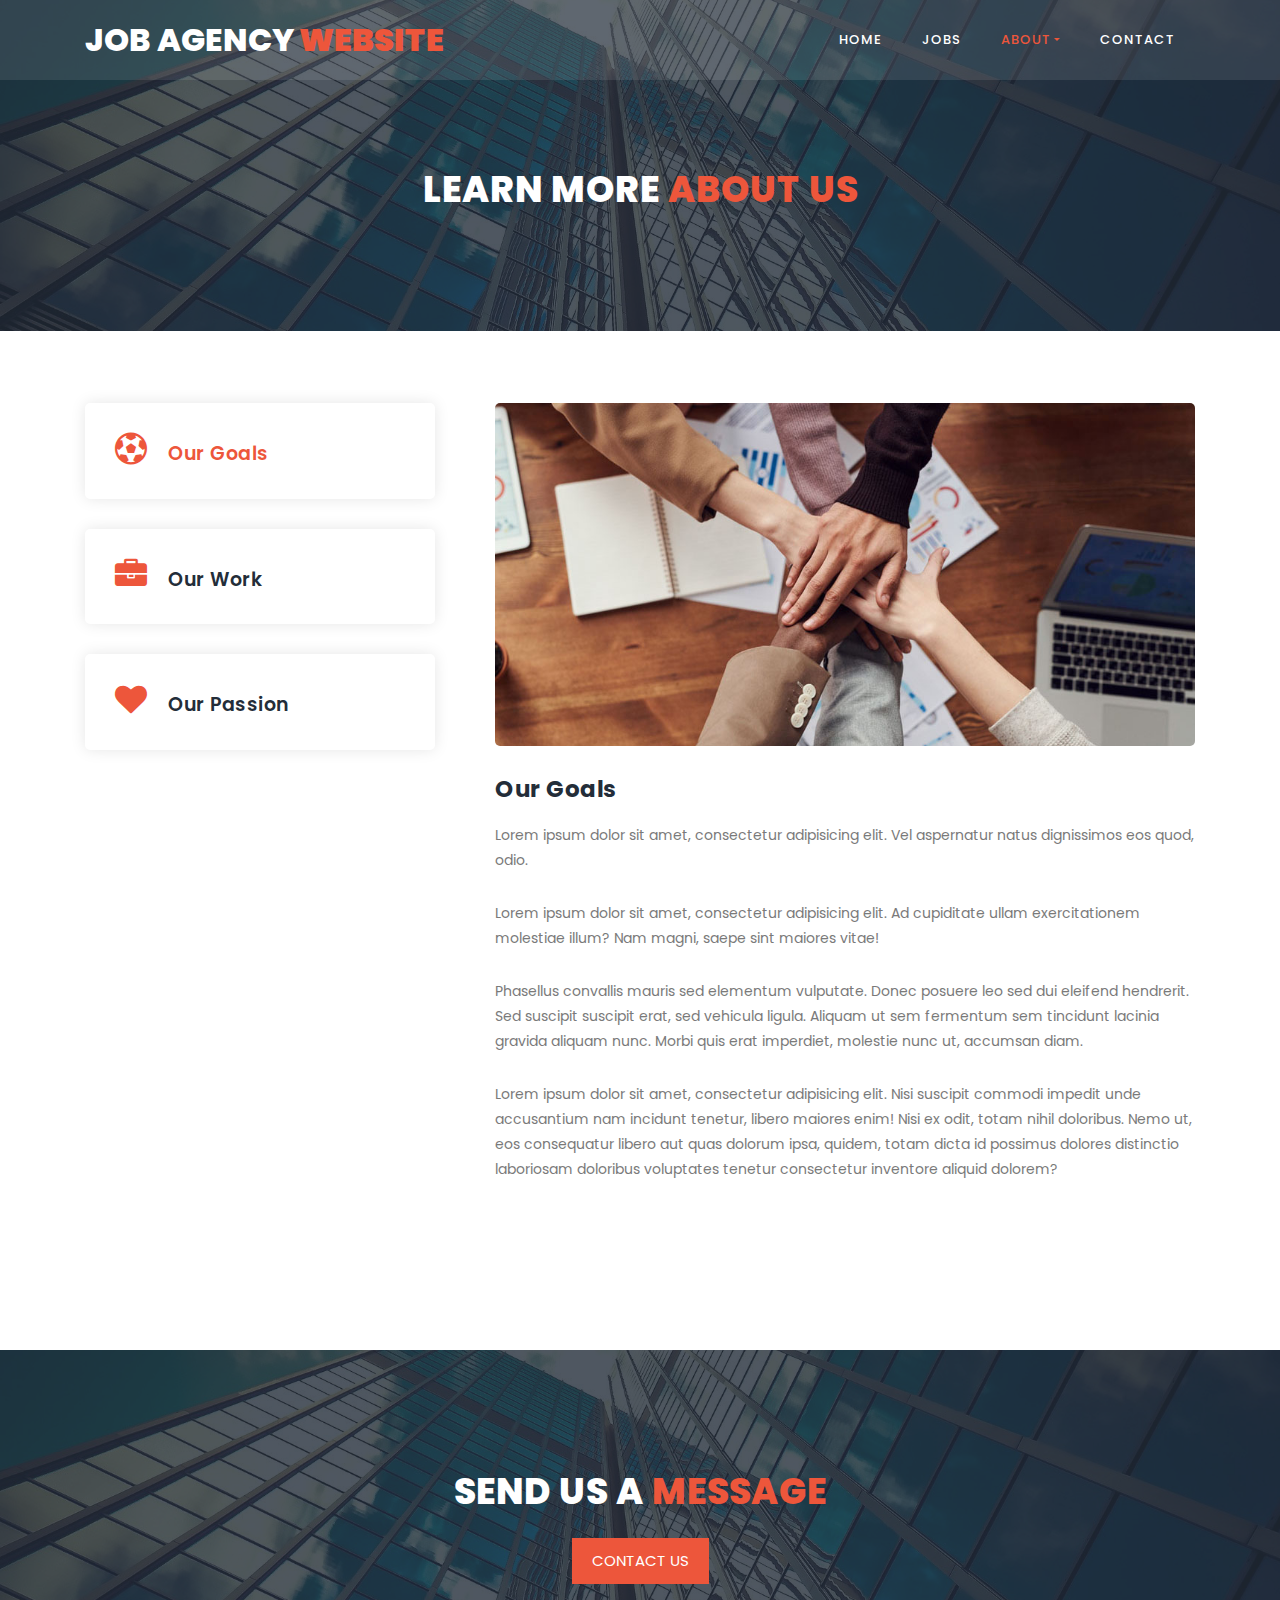
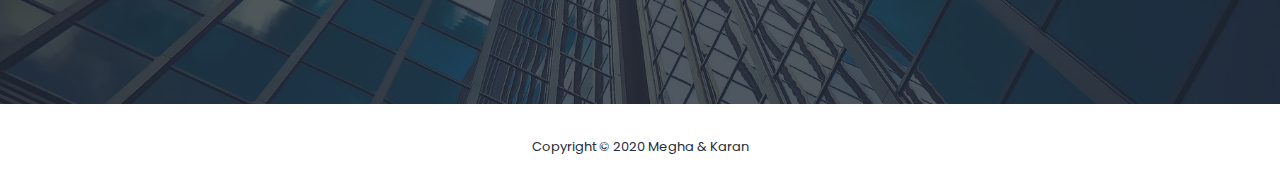
<file: about.html>
<!DOCTYPE html>
<html lang="en">

  <head>

    <meta charset="utf-8">
    <meta name="viewport" content="width=device-width, initial-scale=1, shrink-to-fit=no">
    <meta name="description" content="">
    <meta name="author" content="">
    <link href="https://fonts.googleapis.com/css?family=Poppins:100,100i,200,200i,300,300i,400,400i,500,500i,600,600i,700,700i,800,800i,900,900i&display=swap" rel="stylesheet">

    <title>Job Portal System</title>

    <link rel="stylesheet" type="text/css" href="assets/css/bootstrap.min.css">

    <link rel="stylesheet" type="text/css" href="assets/css/font-awesome.css">

    <link rel="stylesheet" href="assets/css/style.css">

    </head>
    
    <body>
    
    <!-- ***** Preloader Start ***** -->
    <div id="js-preloader" class="js-preloader">
      <div class="preloader-inner">
        <span class="dot"></span>
        <div class="dots">
          <span></span>
          <span></span>
          <span></span>
        </div>
      </div>
    </div>
    <!-- ***** Preloader End ***** -->
    
    
    <!-- ***** Header Area Start ***** -->
    <header class="header-area header-sticky">
        <div class="container">
            <div class="row">
                <div class="col-12">
                    <nav class="main-nav">
                        <!-- ***** Logo Start ***** -->
                        <a href="index.html" class="logo">Job Agency<em> Website</em></a>
                        <!-- ***** Logo End ***** -->
                        <!-- ***** Menu Start ***** -->
                        <ul class="nav">
                            <li><a href="index.html">Home</a></li>
                            <li><a href="jobs.html">Jobs</a></li>
                            <li class="dropdown">
                                <a class="dropdown-toggle active" data-toggle="dropdown" href="#" role="button" aria-haspopup="true" aria-expanded="false">About</a>
                              
                                <div class="dropdown-menu">
                                    <a class="dropdown-item active" href="about.html">About Us</a>
                                    <!-- <a class="dropdown-item" href="team.html">Team</a>
                                    <a class="dropdown-item" href="blog.html">Blog</a>
                                    <a class="dropdown-item" href="testimonials.html">Testimonials</a> -->
                                    <a class="dropdown-item" href="terms.html">Terms</a>
                                </div>
                            </li>
                            <li><a href="contact.html">Contact</a></li> 
                        </ul>        
                        <a class='menu-trigger'>
                            <span>Menu</span>
                        </a>
                        <!-- ***** Menu End ***** -->
                    </nav>
                </div>
            </div>
        </div>
    </header>
    <!-- ***** Header Area End ***** -->

    <section class="section section-bg" id="call-to-action" style="background-image: url(assets/images/banner-image-1-1920x500.jpg)">
        <div class="container">
            <div class="row">
                <div class="col-lg-10 offset-lg-1">
                    <div class="cta-content">
                        <br>
                        <br>
                        <h2>Learn more <em>About Us</em></h2>
                        <!-- <p>Ut consectetur, metus sit amet aliquet placerat, enim est ultricies ligula</p> -->
                    </div>
                </div>
            </div>
        </div>
    </section>

    <!-- ***** Our Classes Start ***** -->
    <section class="section" id="our-classes">
        <div class="container">
            <br>
            <br>
            <br>
            <div class="row" id="tabs">
              <div class="col-lg-4">
                <ul>
                  <li><a href='#tabs-1'><i class="fa fa-soccer-ball-o"></i> Our Goals</a></li>
                  <li><a href='#tabs-2'><i class="fa fa-briefcase"></i> Our Work</a></a></li>
                  <li><a href='#tabs-3'><i class="fa fa-heart"></i> Our Passion</a></a></li>
                </ul>
              </div>
              <div class="col-lg-8">
                <section class='tabs-content'>
                  <article id='tabs-1'>
                    <img src="assets/images/about-image-1-940x460.jpg" alt="">
                    <h4>Our Goals</h4>

                    <p>Lorem ipsum dolor sit amet, consectetur adipisicing elit. Vel aspernatur natus dignissimos eos quod, odio.</p>

                    <p>Lorem ipsum dolor sit amet, consectetur adipisicing elit. Ad cupiditate ullam exercitationem molestiae illum? Nam magni, saepe sint maiores vitae!</p>

                    <p>Phasellus convallis mauris sed elementum vulputate. Donec posuere leo sed dui eleifend hendrerit. Sed suscipit suscipit erat, sed vehicula ligula. Aliquam ut sem fermentum sem tincidunt lacinia gravida aliquam nunc. Morbi quis erat imperdiet, molestie nunc ut, accumsan diam.</p>
                   
                    <p>Lorem ipsum dolor sit amet, consectetur adipisicing elit. Nisi suscipit commodi impedit unde accusantium nam incidunt tenetur, libero maiores enim! Nisi ex odit, totam nihil doloribus. Nemo ut, eos consequatur libero aut quas dolorum ipsa, quidem, totam dicta id possimus dolores distinctio laboriosam doloribus voluptates tenetur consectetur inventore aliquid dolorem?</p>
                  </article>
                  <article id='tabs-2'>
                    <img src="assets/images/about-image-2-940x460.jpg" alt="">
                    <h4>Our Work</h4>
                    <p>Integer dapibus, est vel dapibus mattis, sem mauris luctus leo, ac pulvinar quam tortor a velit. Praesent ultrices erat ante, in ultricies augue ultricies faucibus. Nam tellus nibh, ullamcorper at mattis non, rhoncus sed massa. Cras quis pulvinar eros. Orci varius natoque penatibus et magnis dis parturient montes, nascetur ridiculus mus.</p>
                    <p>Lorem ipsum dolor sit amet, consectetur adipisicing elit. Doloremque ut accusantium cum! Ad quisquam, aut praesentium magni pariatur ipsa! Soluta deserunt accusantium repellendus ratione quam hic facere, cupiditate iste obcaecati a, officiis ipsum aspernatur in?</p>

                    <p>Lorem ipsum dolor sit amet, consectetur adipisicing elit. Nulla a necessitatibus eos vitae quibusdam quo sunt officiis rerum voluptatibus non natus eius placeat officia vel quaerat, reprehenderit obcaecati, eaque? Repudiandae ad facere culpa accusamus aliquam ab assumenda reiciendis corrupti cum nemo, cumque molestiae corporis deserunt!</p>
                  </article>
                  <article id='tabs-3'>
                    <img src="assets/images/about-image-3-940x460.jpg" alt="">
                    <h4>Our Passion</h4>
                    <p>Fusce laoreet malesuada rhoncus. Donec ultricies diam tortor, id auctor neque posuere sit amet. Aliquam pharetra, augue vel cursus porta, nisi tortor vulputate sapien, id scelerisque felis magna id felis. Proin neque metus, pellentesque pharetra semper vel, accumsan a neque.</p>

                    <p>Lorem ipsum dolor sit amet, consectetur adipisicing elit. Porro aut beatae commodi repudiandae distinctio, magnam blanditiis reiciendis vitae velit voluptatum natus, fugit quis eos dolores!</p>

                    <p>Lorem ipsum dolor sit amet, consectetur adipisicing elit. Hic adipisci reiciendis quaerat qui earum aut, atque esse quisquam quis exercitationem sapiente, dolorum consequatur consequuntur voluptatibus ipsam, fuga magnam beatae optio nam. Recusandae ut aliquid, eligendi.</p>
                  </article>
                </section>
              </div>
            </div>
        </div>
    </section>
    <!-- ***** Our Classes End ***** -->

    <!-- ***** Call to Action Start ***** -->
    <section class="section section-bg" id="call-to-action" style="background-image: url(assets/images/banner-image-1-1920x500.jpg)">
        <div class="container">
            <div class="row">
                <div class="col-lg-10 offset-lg-1">
                    <div class="cta-content">
                        <h2>Send us a <em>message</em></h2>
                        <br>
                        <!-- <p>Ut consectetur, metus sit amet aliquet placerat, enim est ultricies ligula, sit amet dapibus odio augue eget libero. Morbi tempus mauris a nisi luctus imperdiet.</p> -->
                        <div class="main-button">
                            <a href="contact.html">Contact us</a>
                        </div>
                    </div>
                </div>
            </div>
        </div>
    </section>
    <!-- ***** Call to Action End ***** -->

    <!-- ***** Footer Start ***** -->
    <footer>
        <div class="container">
            <div class="row">
                <div class="col-lg-12">
                    <p>
                        Copyright © 2020 Megha & Karan
                        <!-- - Template by: <a href="https://www.phpjabbers.com/">PHPJabbers.com</a> -->
                    </p>
                </div>
            </div>
        </div>
    </footer>

    <!-- jQuery -->
    <script src="assets/js/jquery-2.1.0.min.js"></script>

    <!-- Bootstrap -->
    <script src="assets/js/popper.js"></script>
    <script src="assets/js/bootstrap.min.js"></script>

    <!-- Plugins -->
    <script src="assets/js/scrollreveal.min.js"></script>
    <script src="assets/js/waypoints.min.js"></script>
    <script src="assets/js/jquery.counterup.min.js"></script>
    <script src="assets/js/imgfix.min.js"></script> 
    <script src="assets/js/mixitup.js"></script> 
    <script src="assets/js/accordions.js"></script>
    
    <!-- Global Init -->
    <script src="assets/js/custom.js"></script>

  </body>
</html>
</file>
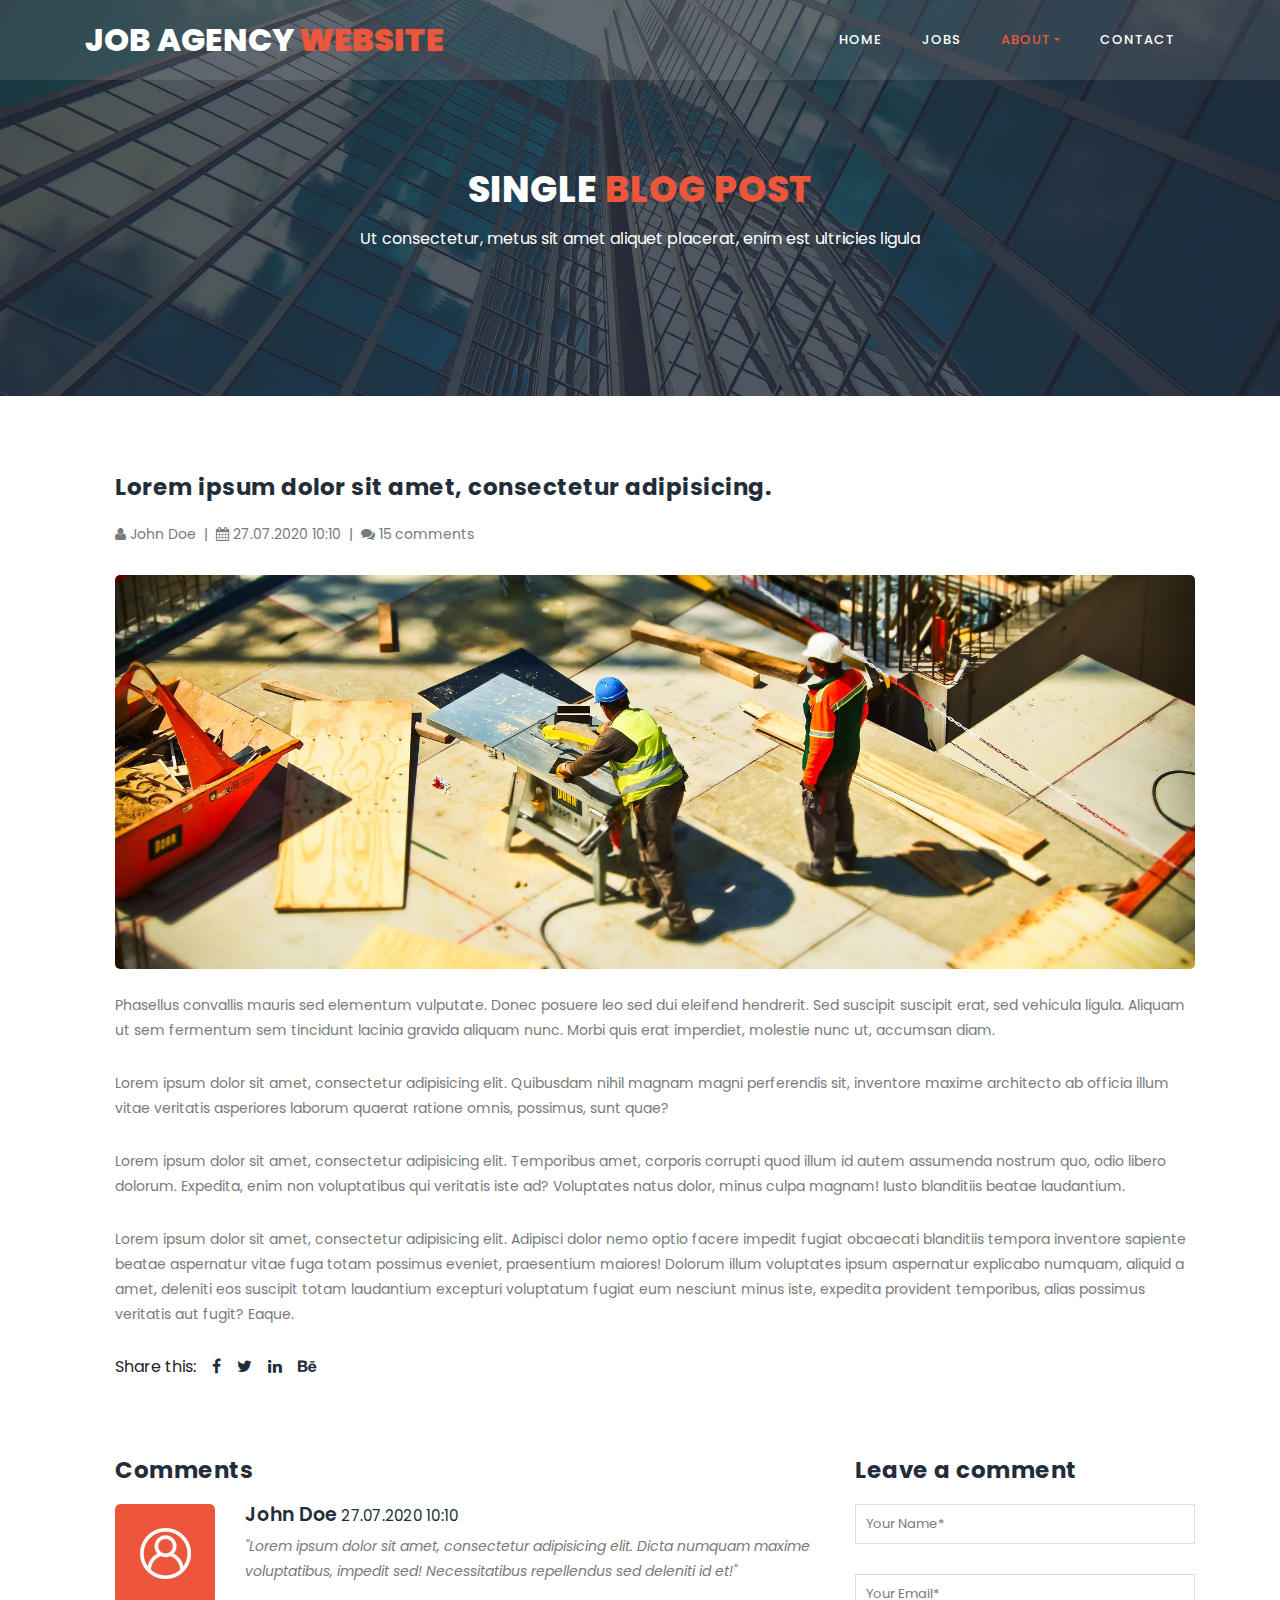
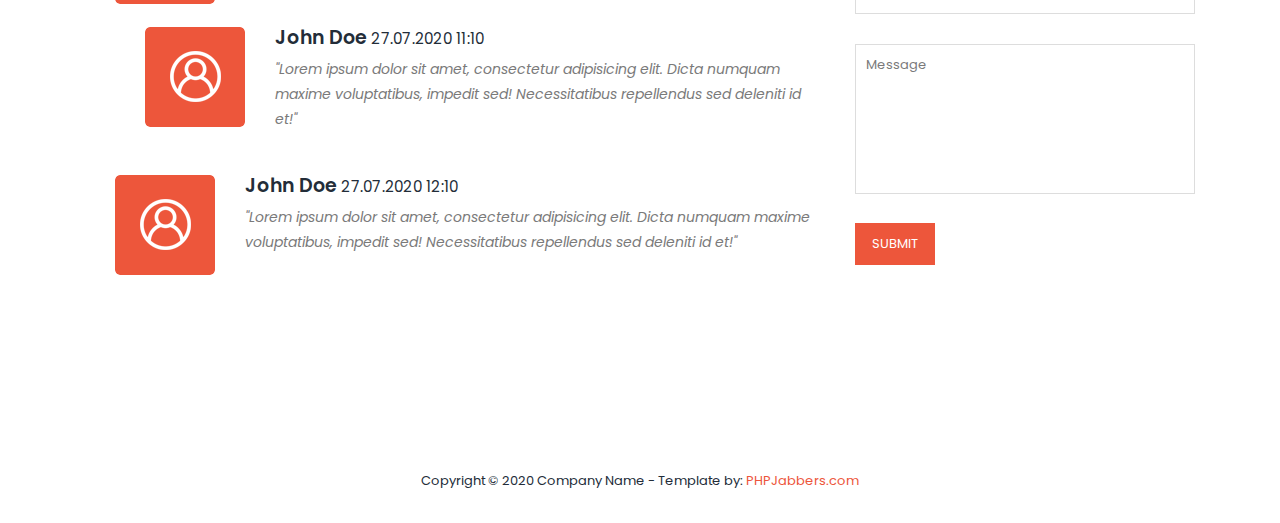
<file: blog-details.html>
<!DOCTYPE html>
<html lang="en">

  <head>

    <meta charset="utf-8">
    <meta name="viewport" content="width=device-width, initial-scale=1, shrink-to-fit=no">
    <meta name="description" content="">
    <meta name="author" content="">
    <link href="https://fonts.googleapis.com/css?family=Poppins:100,100i,200,200i,300,300i,400,400i,500,500i,600,600i,700,700i,800,800i,900,900i&display=swap" rel="stylesheet">

    <title>PHPJabbers.com | Free Job Agency Website Template</title>

    <link rel="stylesheet" type="text/css" href="assets/css/bootstrap.min.css">

    <link rel="stylesheet" type="text/css" href="assets/css/font-awesome.css">

    <link rel="stylesheet" href="assets/css/style.css">

    </head>
    
    <body>
    
    <!-- ***** Preloader Start ***** -->
    <div id="js-preloader" class="js-preloader">
      <div class="preloader-inner">
        <span class="dot"></span>
        <div class="dots">
          <span></span>
          <span></span>
          <span></span>
        </div>
      </div>
    </div>
    <!-- ***** Preloader End ***** -->
    
    
    <!-- ***** Header Area Start ***** -->
    <header class="header-area header-sticky">
        <div class="container">
            <div class="row">
                <div class="col-12">
                    <nav class="main-nav">
                        <!-- ***** Logo Start ***** -->
                        <a href="index.html" class="logo">Job Agency<em> Website</em></a>
                        <!-- ***** Logo End ***** -->
                        <!-- ***** Menu Start ***** -->
                        <ul class="nav">
                            <li><a href="index.html">Home</a></li>
                            <li><a href="jobs.html">Jobs</a></li>
                            <li class="dropdown">
                                <a class="dropdown-toggle active" data-toggle="dropdown" href="#" role="button" aria-haspopup="true" aria-expanded="false">About</a>
                              
                                <div class="dropdown-menu">
                                    <a class="dropdown-item" href="about.html">About Us</a>
                                    <a class="dropdown-item" href="team.html">Team</a>
                                    <a class="dropdown-item active" href="blog.html">Blog</a>
                                    <a class="dropdown-item" href="testimonials.html">Testimonials</a>
                                    <a class="dropdown-item" href="terms.html">Terms</a>
                                </div>
                            </li>
                            <li><a href="contact.html">Contact</a></li> 
                        </ul>        
                        <a class='menu-trigger'>
                            <span>Menu</span>
                        </a>
                        <!-- ***** Menu End ***** -->
                    </nav>
                </div>
            </div>
        </div>
    </header>
    <!-- ***** Header Area End ***** -->

    <section class="section section-bg" id="call-to-action" style="background-image: url(assets/images/banner-image-1-1920x500.jpg)">
        <div class="container">
            <div class="row">
                <div class="col-lg-10 offset-lg-1">
                    <div class="cta-content">
                        <br>
                        <br>
                        <h2>Single <em>blog post</em></h2>
                        <p>Ut consectetur, metus sit amet aliquet placerat, enim est ultricies ligula</p>
                    </div>
                </div>
            </div>
        </div>
    </section>

    <!-- ***** Blog Start ***** -->
    <section class="section" id="our-classes">
        <div class="container">
            <br>
            <br>
            <section class='tabs-content'>
              <article>
                <h4>Lorem ipsum dolor sit amet, consectetur adipisicing.</h4>

                <p><i class="fa fa-user"></i> John Doe &nbsp;|&nbsp; <i class="fa fa-calendar"></i> 27.07.2020 10:10 &nbsp;|&nbsp; <i class="fa fa-comments"></i>  15 comments</p>

                <div><img src="assets/images/blog-image-fullscren-1-1920x700.jpg" alt=""></div>

                <br>

                <p>Phasellus convallis mauris sed elementum vulputate. Donec posuere leo sed dui eleifend hendrerit. Sed suscipit suscipit erat, sed vehicula ligula. Aliquam ut sem fermentum sem tincidunt lacinia gravida aliquam nunc. Morbi quis erat imperdiet, molestie nunc ut, accumsan diam.</p>

                <p>Lorem ipsum dolor sit amet, consectetur adipisicing elit. Quibusdam nihil magnam magni perferendis sit, inventore maxime architecto ab officia illum vitae veritatis asperiores laborum quaerat ratione omnis, possimus, sunt quae?</p>

                <p>Lorem ipsum dolor sit amet, consectetur adipisicing elit. Temporibus amet, corporis corrupti quod illum id autem assumenda nostrum quo, odio libero dolorum. Expedita, enim non voluptatibus qui veritatis iste ad? Voluptates natus dolor, minus culpa magnam! Iusto blanditiis beatae laudantium.</p>

                <p>Lorem ipsum dolor sit amet, consectetur adipisicing elit. Adipisci dolor nemo optio facere impedit fugiat obcaecati blanditiis tempora inventore sapiente beatae aspernatur vitae fuga totam possimus eveniet, praesentium maiores! Dolorum illum voluptates ipsum aspernatur explicabo numquam, aliquid a amet, deleniti eos suscipit totam laudantium excepturi voluptatum fugiat eum nesciunt minus iste, expedita provident temporibus, alias possimus veritatis aut fugit? Eaque.</p>

                <ul class="social-icons">
                    <li>Share this:</li>
                    <li><a href="#"><i class="fa fa-facebook"></i></a></li>
                    <li><a href="#"><i class="fa fa-twitter"></i></a></li>
                    <li><a href="#"><i class="fa fa-linkedin"></i></a></li>
                    <li><a href="#"><i class="fa fa-behance"></i></a></li>
                </ul>
              </article>
            </section>

            <br>
            <br>
            <br>
            
            <section class='tabs-content'>
                <div class="row">
                    <div class="col-md-8">
                        <h4>Comments</h4>
                        <ul class="features-items">
                            <li>
                                <div class="feature-item" style="margin-bottom:15px;">
                                    <div class="left-icon">
                                        <img src="assets/images/features-first-icon.png" alt="First One">
                                    </div>
                                    <div class="right-content">
                                        <h4>John Doe <small>27.07.2020 10:10</small></h4>
                                        <p><em>"Lorem ipsum dolor sit amet, consectetur adipisicing elit. Dicta numquam maxime voluptatibus, impedit sed! Necessitatibus repellendus sed deleniti id et!"</em></p>
                                    </div>
                                </div>

                                <div class="tabs-content">
                                    <div class="feature-item" style="margin-bottom:15px;">
                                        <div class="left-icon">
                                            <img src="assets/images/features-first-icon.png" alt="First One">
                                        </div>
                                        <div class="right-content">
                                            <h4>John Doe <small>27.07.2020 11:10</small></h4>
                                            <p><em>"Lorem ipsum dolor sit amet, consectetur adipisicing elit. Dicta numquam maxime voluptatibus, impedit sed! Necessitatibus repellendus sed deleniti id et!"</em></p>
                                        </div>
                                    </div>
                                </div>
                            </li>
                            <li class="feature-item" style="margin-bottom:15px;">
                                <div class="left-icon">
                                    <img src="assets/images/features-first-icon.png" alt="second one">
                                </div>
                                <div class="right-content">
                                    <h4>John Doe <small>27.07.2020 12:10</small></h4>
                                    <p><em>"Lorem ipsum dolor sit amet, consectetur adipisicing elit. Dicta numquam maxime voluptatibus, impedit sed! Necessitatibus repellendus sed deleniti id et!"</em></p>
                                </div>
                            </li>
                        </ul>
                    </div>

                    <div class="col-md-4">
                        <h4>Leave a comment</h4>
                
                        <div class="contact-form">
                            <form action="" method="post">
                              <div class="row">
                                <div class="col-lg-12">
                                  <fieldset>
                                    <input name="name" type="text" id="name" placeholder="Your Name*" required="">
                                  </fieldset>
                                </div>
                                <div class="col-lg-12">
                                  <fieldset>
                                    <input name="email" type="text" id="email" pattern="[^ @]*@[^ @]*" placeholder="Your Email*" required="">
                                  </fieldset>
                                </div>
                                <div class="col-lg-12">
                                  <fieldset>
                                    <textarea name="message" rows="6" id="message" placeholder="Message" required=""></textarea>
                                  </fieldset>
                                </div>
                                <div class="col-lg-12">
                                  <fieldset>
                                    <button type="submit" id="form-submit" class="main-button">Submit</button>
                                  </fieldset>
                                </div>
                              </div>
                            </form>
                        </div>
                    </div>
                </div>
            </section>
        </div>
    </section>
    <!-- ***** Blog End ***** -->

    <!-- ***** Footer Start ***** -->
    <footer>
        <div class="container">
            <div class="row">
                <div class="col-lg-12">
                    <p>
                        Copyright © 2020 Company Name
                        - Template by: <a href="https://www.phpjabbers.com/">PHPJabbers.com</a>
                    </p>
                </div>
            </div>
        </div>
    </footer>

    <!-- jQuery -->
    <script src="assets/js/jquery-2.1.0.min.js"></script>

    <!-- Bootstrap -->
    <script src="assets/js/popper.js"></script>
    <script src="assets/js/bootstrap.min.js"></script>

    <!-- Plugins -->
    <script src="assets/js/scrollreveal.min.js"></script>
    <script src="assets/js/waypoints.min.js"></script>
    <script src="assets/js/jquery.counterup.min.js"></script>
    <script src="assets/js/imgfix.min.js"></script> 
    <script src="assets/js/mixitup.js"></script> 
    <script src="assets/js/accordions.js"></script>
    
    <!-- Global Init -->
    <script src="assets/js/custom.js"></script>

  </body>
</html>
</file>
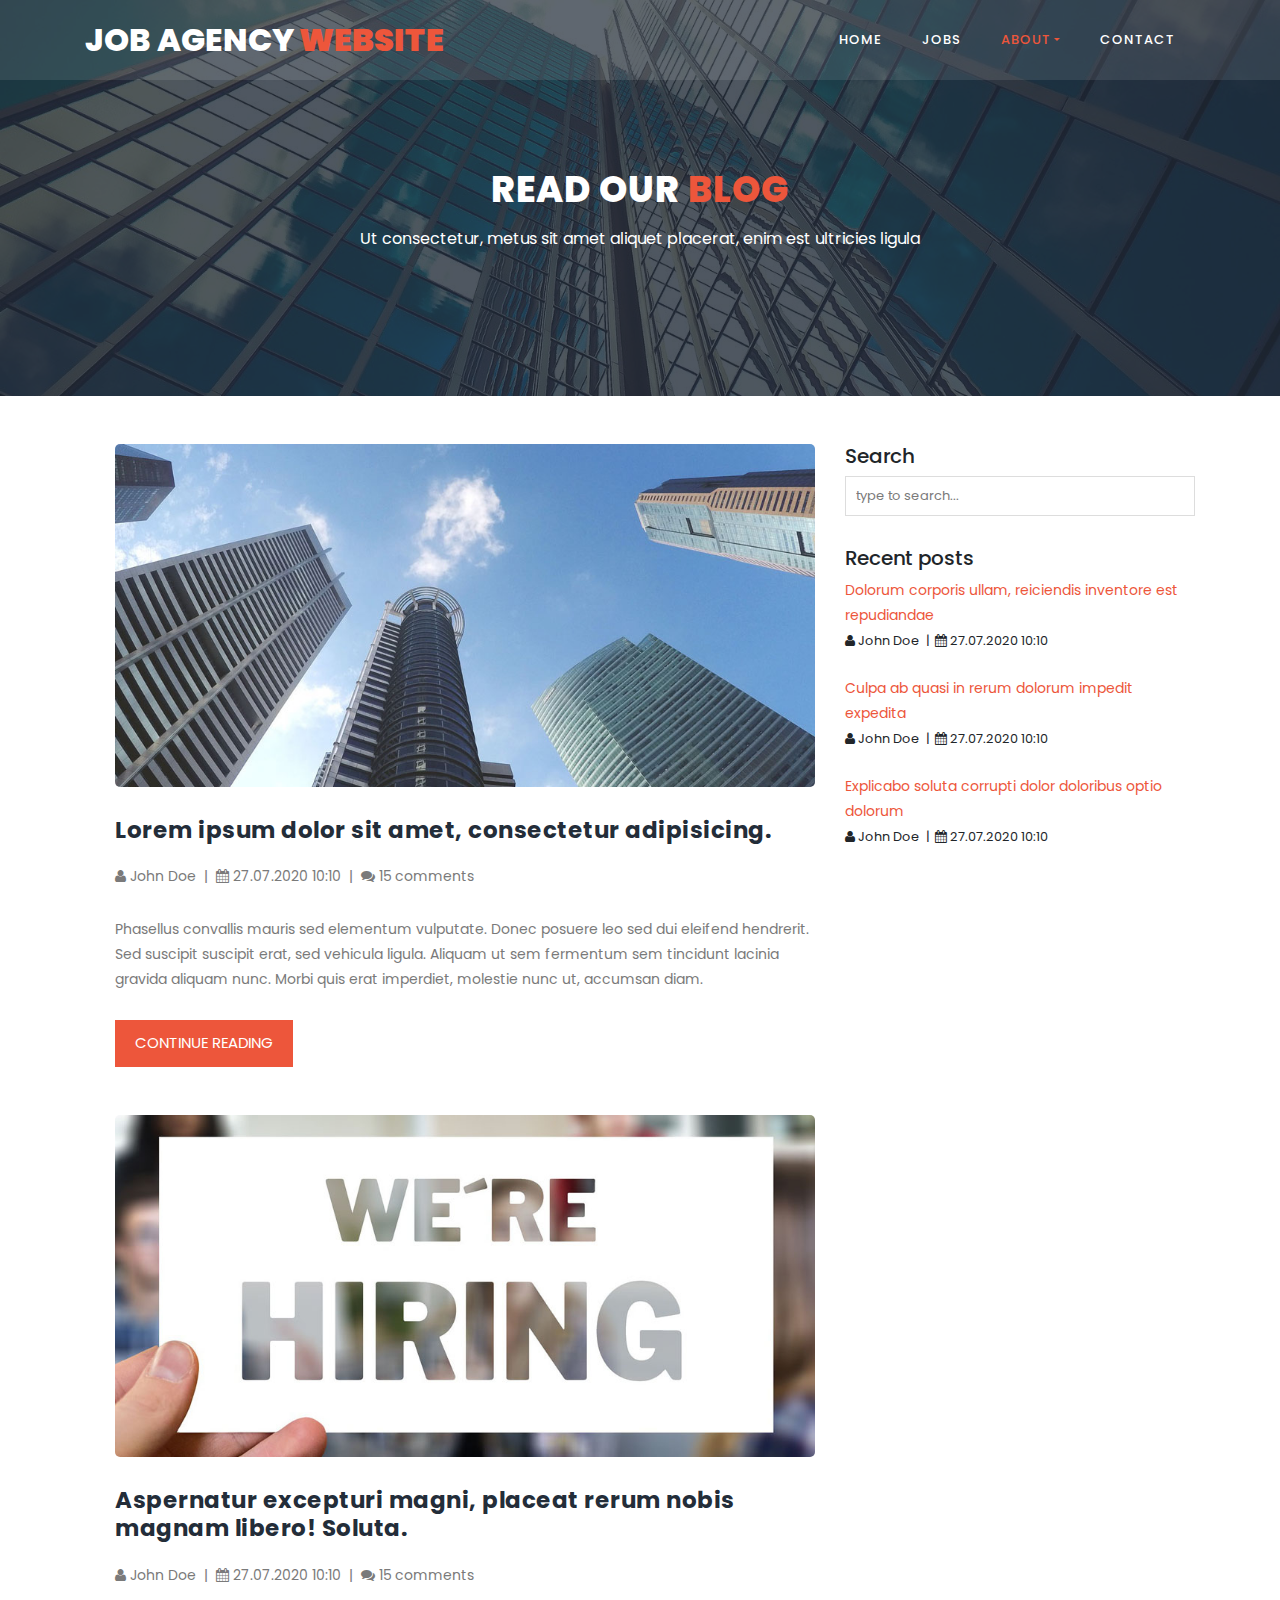
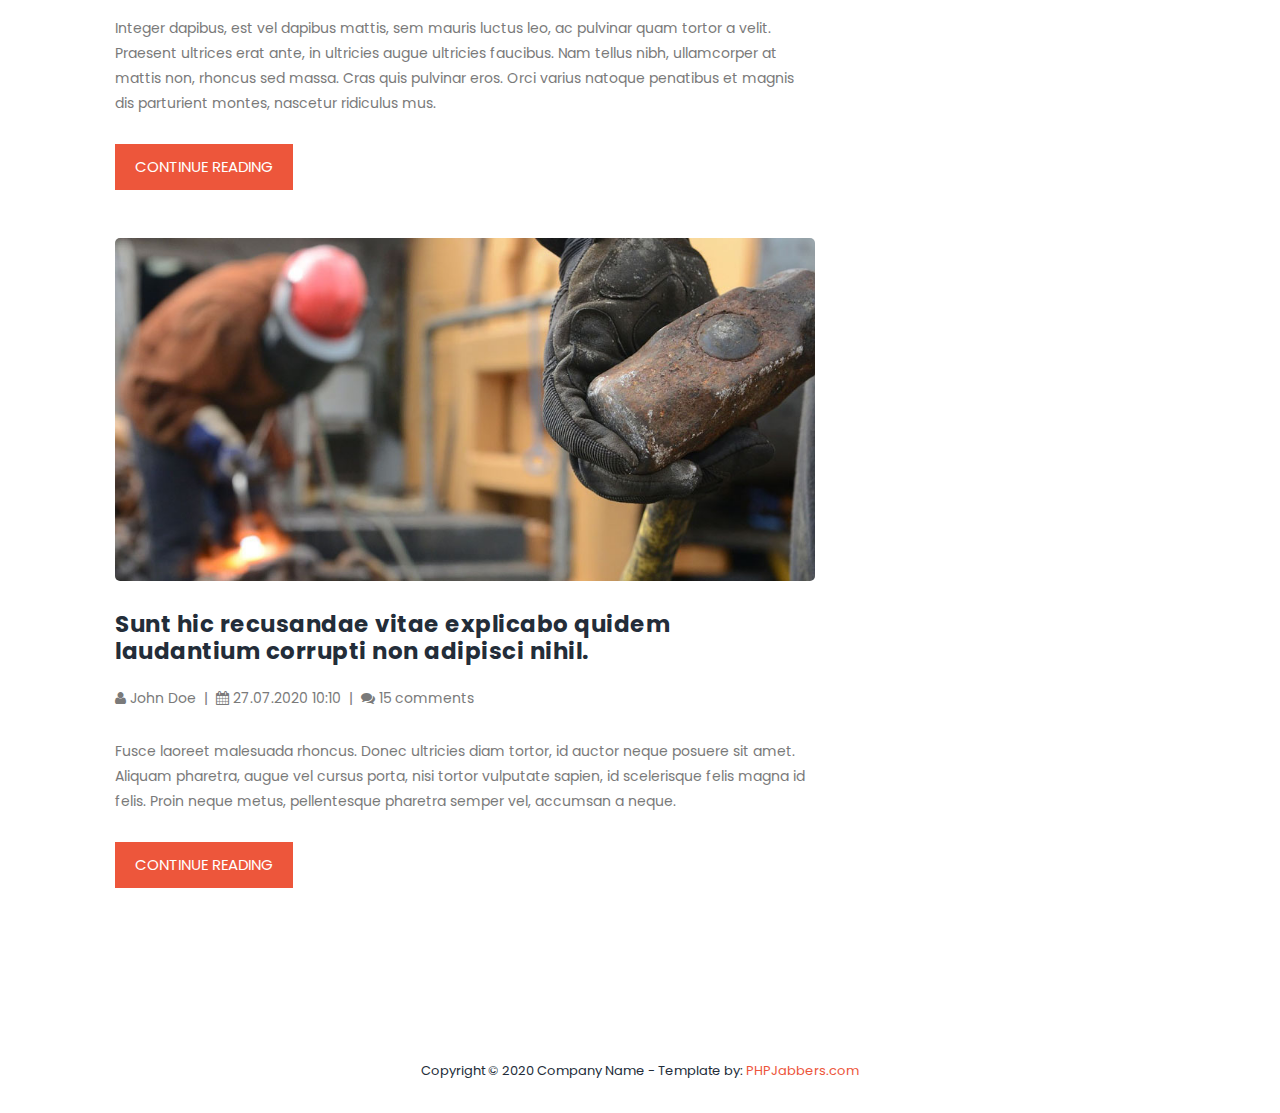
<file: blog.html>
<!DOCTYPE html>
<html lang="en">

  <head>

    <meta charset="utf-8">
    <meta name="viewport" content="width=device-width, initial-scale=1, shrink-to-fit=no">
    <meta name="description" content="">
    <meta name="author" content="">
    <link href="https://fonts.googleapis.com/css?family=Poppins:100,100i,200,200i,300,300i,400,400i,500,500i,600,600i,700,700i,800,800i,900,900i&display=swap" rel="stylesheet">

    <title>PHPJabbers.com | Free Job Agency Website Template</title>

    <link rel="stylesheet" type="text/css" href="assets/css/bootstrap.min.css">

    <link rel="stylesheet" type="text/css" href="assets/css/font-awesome.css">

    <link rel="stylesheet" href="assets/css/style.css">

    </head>
    
    <body>
    
    <!-- ***** Preloader Start ***** -->
    <div id="js-preloader" class="js-preloader">
      <div class="preloader-inner">
        <span class="dot"></span>
        <div class="dots">
          <span></span>
          <span></span>
          <span></span>
        </div>
      </div>
    </div>
    <!-- ***** Preloader End ***** -->
    
    
    <!-- ***** Header Area Start ***** -->
    <header class="header-area header-sticky">
        <div class="container">
            <div class="row">
                <div class="col-12">
                    <nav class="main-nav">
                        <!-- ***** Logo Start ***** -->
                        <a href="index.html" class="logo">Job Agency<em> Website</em></a>
                        <!-- ***** Logo End ***** -->
                        <!-- ***** Menu Start ***** -->
                        <ul class="nav">
                            <li><a href="index.html">Home</a></li>
                            <li><a href="jobs.html">Jobs</a></li>
                            <li class="dropdown">
                                <a class="dropdown-toggle active" data-toggle="dropdown" href="#" role="button" aria-haspopup="true" aria-expanded="false">About</a>
                              
                                <div class="dropdown-menu">
                                    <a class="dropdown-item" href="about.html">About Us</a>
                                    <a class="dropdown-item" href="team.html">Team</a>
                                    <a class="dropdown-item active" href="blog.html">Blog</a>
                                    <a class="dropdown-item" href="testimonials.html">Testimonials</a>
                                    <a class="dropdown-item" href="terms.html">Terms</a>
                                </div>
                            </li>
                            <li><a href="contact.html">Contact</a></li> 
                        </ul>        
                        <a class='menu-trigger'>
                            <span>Menu</span>
                        </a>
                        <!-- ***** Menu End ***** -->
                    </nav>
                </div>
            </div>
        </div>
    </header>
    <!-- ***** Header Area End ***** -->

    <section class="section section-bg" id="call-to-action" style="background-image: url(assets/images/banner-image-1-1920x500.jpg)">
        <div class="container">
            <div class="row">
                <div class="col-lg-10 offset-lg-1">
                    <div class="cta-content">
                        <br>
                        <br>
                        <h2>Read our <em>Blog</em></h2>
                        <p>Ut consectetur, metus sit amet aliquet placerat, enim est ultricies ligula</p>
                    </div>
                </div>
            </div>
        </div>
    </section>

    <!-- ***** Blog Start ***** -->
    <section class="section" id="our-classes">
        <div class="container">
            <br>
            <br>
            <div class="row">
                <div class="col-lg-8">
                    <section class='tabs-content'>
                      <article>
                        <img src="assets/images/blog-image-1-940x460.jpg" alt="">
                        <h4>Lorem ipsum dolor sit amet, consectetur adipisicing.</h4>

                        <p><i class="fa fa-user"></i> John Doe &nbsp;|&nbsp; <i class="fa fa-calendar"></i> 27.07.2020 10:10 &nbsp;|&nbsp; <i class="fa fa-comments"></i>  15 comments</p>

                        <p>Phasellus convallis mauris sed elementum vulputate. Donec posuere leo sed dui eleifend hendrerit. Sed suscipit suscipit erat, sed vehicula ligula. Aliquam ut sem fermentum sem tincidunt lacinia gravida aliquam nunc. Morbi quis erat imperdiet, molestie nunc ut, accumsan diam.</p>
                        <div class="main-button">
                            <a href="blog-details.html">Continue Reading</a>
                        </div>
                      </article>

                      <br>
                      <br>

                      <article>
                        <img src="assets/images/blog-image-2-940x460.jpg" alt="">
                        <h4>Aspernatur excepturi magni, placeat rerum nobis magnam libero! Soluta.</h4>
                        <p><i class="fa fa-user"></i> John Doe &nbsp;|&nbsp; <i class="fa fa-calendar"></i> 27.07.2020 10:10 &nbsp;|&nbsp; <i class="fa fa-comments"></i>  15 comments</p>
                        <p>Integer dapibus, est vel dapibus mattis, sem mauris luctus leo, ac pulvinar quam tortor a velit. Praesent ultrices erat ante, in ultricies augue ultricies faucibus. Nam tellus nibh, ullamcorper at mattis non, rhoncus sed massa. Cras quis pulvinar eros. Orci varius natoque penatibus et magnis dis parturient montes, nascetur ridiculus mus.</p>
                        <div class="main-button">
                            <a href="blog-details.html">Continue Reading</a>
                        </div>
                      </article>

                      <br>
                      <br>

                      <article>
                        <img src="assets/images/blog-image-3-940x460.jpg" alt="">
                        <h4>Sunt hic recusandae vitae explicabo quidem laudantium corrupti non adipisci nihil.</h4>
                        <p><i class="fa fa-user"></i> John Doe &nbsp;|&nbsp; <i class="fa fa-calendar"></i> 27.07.2020 10:10 &nbsp;|&nbsp; <i class="fa fa-comments"></i>  15 comments</p>
                        <p>Fusce laoreet malesuada rhoncus. Donec ultricies diam tortor, id auctor neque posuere sit amet. Aliquam pharetra, augue vel cursus porta, nisi tortor vulputate sapien, id scelerisque felis magna id felis. Proin neque metus, pellentesque pharetra semper vel, accumsan a neque.</p>
                        <div class="main-button">
                            <a href="blog-details.html">Continue Reading</a>
                        </div>
                      </article>
                    </section>
                </div>

                <div class="col-lg-4">
                    <h5 class="h5">Search</h5>
                    
                    <div class="contact-form">
                        <form id="search_form" name="gs" method="GET" action="#">
                          <input type="text" name="q" class="searchText" placeholder="type to search..." autocomplete="on">
                        </form>
                    </div>

                    <h5 class="h5">Recent posts</h5>

                    <ul>
                        <li>
                            <p><a href="blog-details.html">Dolorum corporis ullam, reiciendis inventore est repudiandae</a></p>
                            <small><i class="fa fa-user"></i> John Doe &nbsp;|&nbsp; <i class="fa fa-calendar"></i> 27.07.2020 10:10</small>
                        </li>

                        <li><br></li>

                        <li>
                            <p><a href="blog-details.html">Culpa ab quasi in rerum dolorum impedit expedita</a></p>
                            <small><i class="fa fa-user"></i> John Doe &nbsp;|&nbsp; <i class="fa fa-calendar"></i> 27.07.2020 10:10</small>
                        </li>

                        <li><br></li>

                        <li>
                          <p><a href="blog-details.html">Explicabo soluta corrupti dolor doloribus optio dolorum</a></p>

                          <small><i class="fa fa-user"></i> John Doe &nbsp;|&nbsp; <i class="fa fa-calendar"></i> 27.07.2020 10:10</small>
                        </li>
                    </ul>
                </div>
            </div>
        </div>
    </section>
    <!-- ***** Blog End ***** -->

    <!-- ***** Footer Start ***** -->
    <footer>
        <div class="container">
            <div class="row">
                <div class="col-lg-12">
                    <p>
                        Copyright © 2020 Company Name
                        - Template by: <a href="https://www.phpjabbers.com/">PHPJabbers.com</a>
                    </p>
                </div>
            </div>
        </div>
    </footer>

    <!-- jQuery -->
    <script src="assets/js/jquery-2.1.0.min.js"></script>

    <!-- Bootstrap -->
    <script src="assets/js/popper.js"></script>
    <script src="assets/js/bootstrap.min.js"></script>

    <!-- Plugins -->
    <script src="assets/js/scrollreveal.min.js"></script>
    <script src="assets/js/waypoints.min.js"></script>
    <script src="assets/js/jquery.counterup.min.js"></script>
    <script src="assets/js/imgfix.min.js"></script> 
    <script src="assets/js/mixitup.js"></script> 
    <script src="assets/js/accordions.js"></script>
    
    <!-- Global Init -->
    <script src="assets/js/custom.js"></script>

  </body>
</html>
</file>
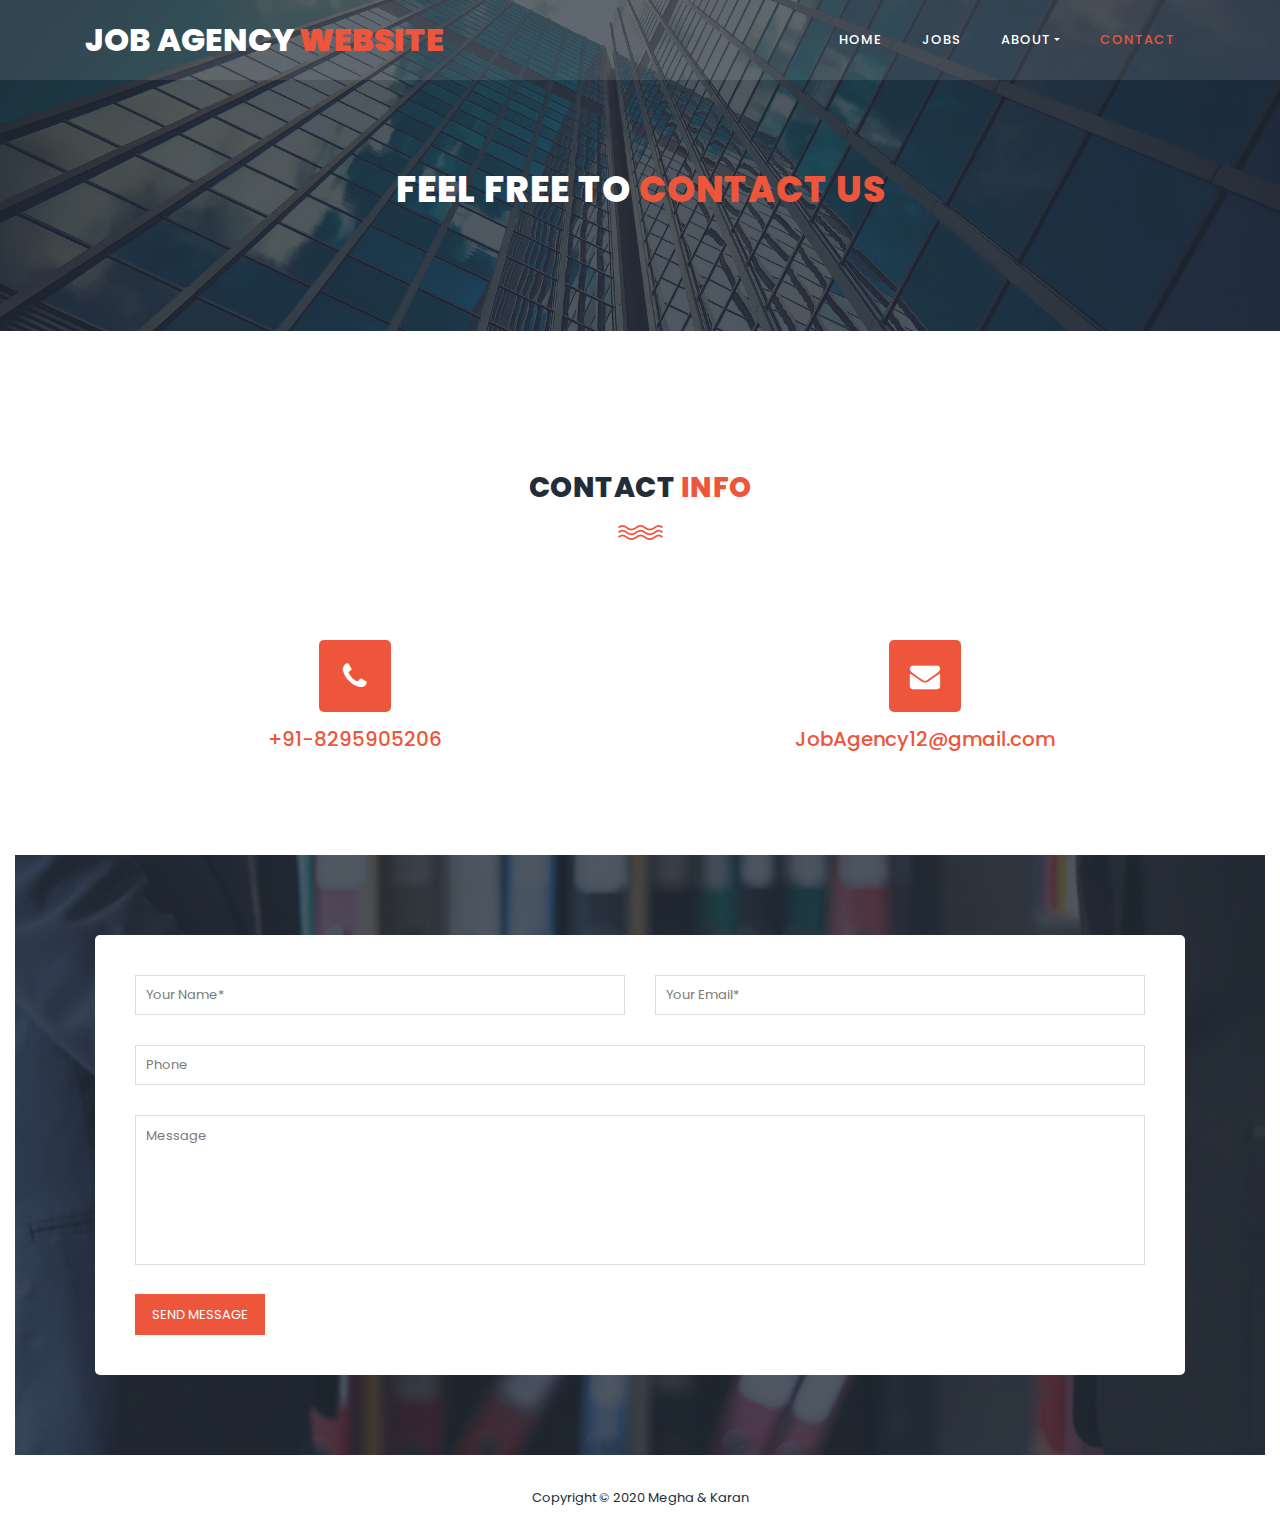
<file: contact.html>
<!DOCTYPE html>
<html lang="en">

  <head>

    <meta charset="utf-8">
    <meta name="viewport" content="width=device-width, initial-scale=1, shrink-to-fit=no">
    <meta name="description" content="">
    <meta name="author" content="">
    <link href="https://fonts.googleapis.com/css?family=Poppins:100,100i,200,200i,300,300i,400,400i,500,500i,600,600i,700,700i,800,800i,900,900i&display=swap" rel="stylesheet">

    <title>Job Portal System</title>

    <link rel="stylesheet" type="text/css" href="assets/css/bootstrap.min.css">

    <link rel="stylesheet" type="text/css" href="assets/css/font-awesome.css">

    <link rel="stylesheet" href="assets/css/style.css">

    </head>
    
    <body>
    
    <!-- ***** Preloader Start ***** -->
    <div id="js-preloader" class="js-preloader">
      <div class="preloader-inner">
        <span class="dot"></span>
        <div class="dots">
          <span></span>
          <span></span>
          <span></span>
        </div>
      </div>
    </div>
    <!-- ***** Preloader End ***** -->
    
    
    <!-- ***** Header Area Start ***** -->
    <header class="header-area header-sticky">
        <div class="container">
            <div class="row">
                <div class="col-12">
                    <nav class="main-nav">
                        <!-- ***** Logo Start ***** -->
                        <a href="index.html" class="logo">Job Agency<em> Website</em></a>
                        <!-- ***** Logo End ***** -->
                        <!-- ***** Menu Start ***** -->
                        <ul class="nav">
                            <li><a href="index.html">Home</a></li>
                            <li><a href="jobs.html">Jobs</a></li>
                            <li class="dropdown">
                                <a class="dropdown-toggle" data-toggle="dropdown" href="#" role="button" aria-haspopup="true" aria-expanded="false">About</a>
                              
                                <div class="dropdown-menu">
                                    <a class="dropdown-item" href="about.html">About Us</a>
                                    <!-- <a class="dropdown-item" href="team.html">Team</a>
                                    <a class="dropdown-item" href="blog.html">Blog</a>
                                    <a class="dropdown-item" href="testimonials.html">Testimonials</a> -->
                                    <a class="dropdown-item" href="terms.html">Terms</a>
                                </div>
                            </li>
                            <li><a href="contact.html" class="active">Contact</a></li> 
                        </ul>        
                        <a class='menu-trigger'>
                            <span>Menu</span>
                        </a>
                        <!-- ***** Menu End ***** -->
                    </nav>
                </div>
            </div>
        </div>
    </header>
    <!-- ***** Header Area End ***** -->

    <section class="section section-bg" id="call-to-action" style="background-image: url(assets/images/banner-image-1-1920x500.jpg)">
        <div class="container">
            <div class="row">
                <div class="col-lg-10 offset-lg-1">
                    <div class="cta-content">
                        <br>
                        <br>
                        <h2>Feel free to <em>Contact Us</em></h2>
                        <!-- <p>Ut consectetur, metus sit amet aliquet placerat, enim est ultricies ligula</p> -->
                    </div>
                </div>
            </div>
        </div>
    </section>

    <!-- ***** Features Item Start ***** -->
    <section class="section" id="features">
        <div class="container">
            <div class="row text-center">
                <div class="col-lg-6 offset-lg-3">
                    <div class="section-heading">
                        <h2>contact <em> info</em></h2>
                        <img src="assets/images/line-dec.png" alt="waves">
                        
                    </div>
                </div>

                <div class="col-md-6">
                    <div class="icon">
                        <i class="fa fa-phone"></i>
                    </div>

                    <h5><a href="tel:+91-8295905206">+91-8295905206</a></h5>

                    <br>
                </div>

                <div class="col-md-6">
                    <div class="icon">
                        <i class="fa fa-envelope"></i>
                    </div>

                    <h5><a href="mailto:jobagency12@gmail.com">JobAgency12@gmail.com</a></h5>

                    <br>
                </div>

                <!-- <div class="col-md-4">
                    <div class="icon">
                        <i class="fa fa-map-marker"></i>
                    </div>

                    <h5>212 Barrington Court New York</h5>

                    <br>
                </div> -->
            </div>
        </div>
    </section>
    <!-- ***** Features Item End ***** -->
   
    <!-- ***** Contact Us Area Starts ***** -->
    <section class="section" id="contact-us" style="margin-top: 0">
        <div class="container-fluid">
            <div class="row">
                <!-- <div class="col-lg-6 col-md-6 col-xs-12">
                    <div id="map">
                      <iframe src="https://maps.google.com/maps?q=Av.+L%C3%BAcio+Costa,+Rio+de+Janeiro+-+RJ,+Brazil&t=&z=13&ie=UTF8&iwloc=&output=embed" width="100%" height="600px" frameborder="0" style="border:0" allowfullscreen></iframe>
                    </div>
                </div> -->
                <div class="col-lg-12 col-md-12 col-xs-12">
                    <div class="contact-form section-bg" style="background-image: url(assets/images/contact-1-720x480.jpg)">
                        <form id="contact" action="login.php" method="post">
                          <div class="row">
                            <div class="col-md-6 col-sm-12">
                              <fieldset>
                                <input name="name" type="text" id="name" placeholder="Your Name*" required="">
                              </fieldset>
                            </div>
                            <div class="col-md-6 col-sm-12">
                              <fieldset>
                                <input name="email" type="text" id="email" pattern="[^ @]*@[^ @]*" placeholder="Your Email*" required="">
                              </fieldset>
                            </div>
                            <div class="col-md-12 col-sm-12">
                              <fieldset>
                                <input name="phone" type="text" id="phone" placeholder="Phone">
                              </fieldset>
                            </div>
                            <div class="col-lg-12">
                              <fieldset>
                                <textarea name="message" rows="6" id="message" placeholder="Message" required=""></textarea>
                              </fieldset>
                            </div>
                            <div class="col-lg-12">
                              <fieldset>
                                <button type="submit" id="form-submit" class="main-button">Send Message</button>
                              </fieldset>
                            </div>
                          </div>
                        </form>
                    </div>
                </div>
            </div>
        </div>
    </section>
    <!-- ***** Contact Us Area Ends ***** -->
    
    <!-- ***** Footer Start ***** -->
    <footer>
        <div class="container">
            <div class="row">
                <div class="col-lg-12">
                    <p>
                        Copyright © 2020 Megha & Karan
                        <!-- - Template by: <a href="https://www.phpjabbers.com/">PHPJabbers.com</a> -->
                    </p>
                </div>
            </div>
        </div>
    </footer>

    <!-- jQuery -->
    <script src="assets/js/jquery-2.1.0.min.js"></script>

    <!-- Bootstrap -->
    <script src="assets/js/popper.js"></script>
    <script src="assets/js/bootstrap.min.js"></script>

    <!-- Plugins -->
    <script src="assets/js/scrollreveal.min.js"></script>
    <script src="assets/js/waypoints.min.js"></script>
    <script src="assets/js/jquery.counterup.min.js"></script>
    <script src="assets/js/imgfix.min.js"></script> 
    <script src="assets/js/mixitup.js"></script> 
    <script src="assets/js/accordions.js"></script>
    
    <!-- Global Init -->
    <script src="assets/js/custom.js"></script>

  </body>
</html>
</file>
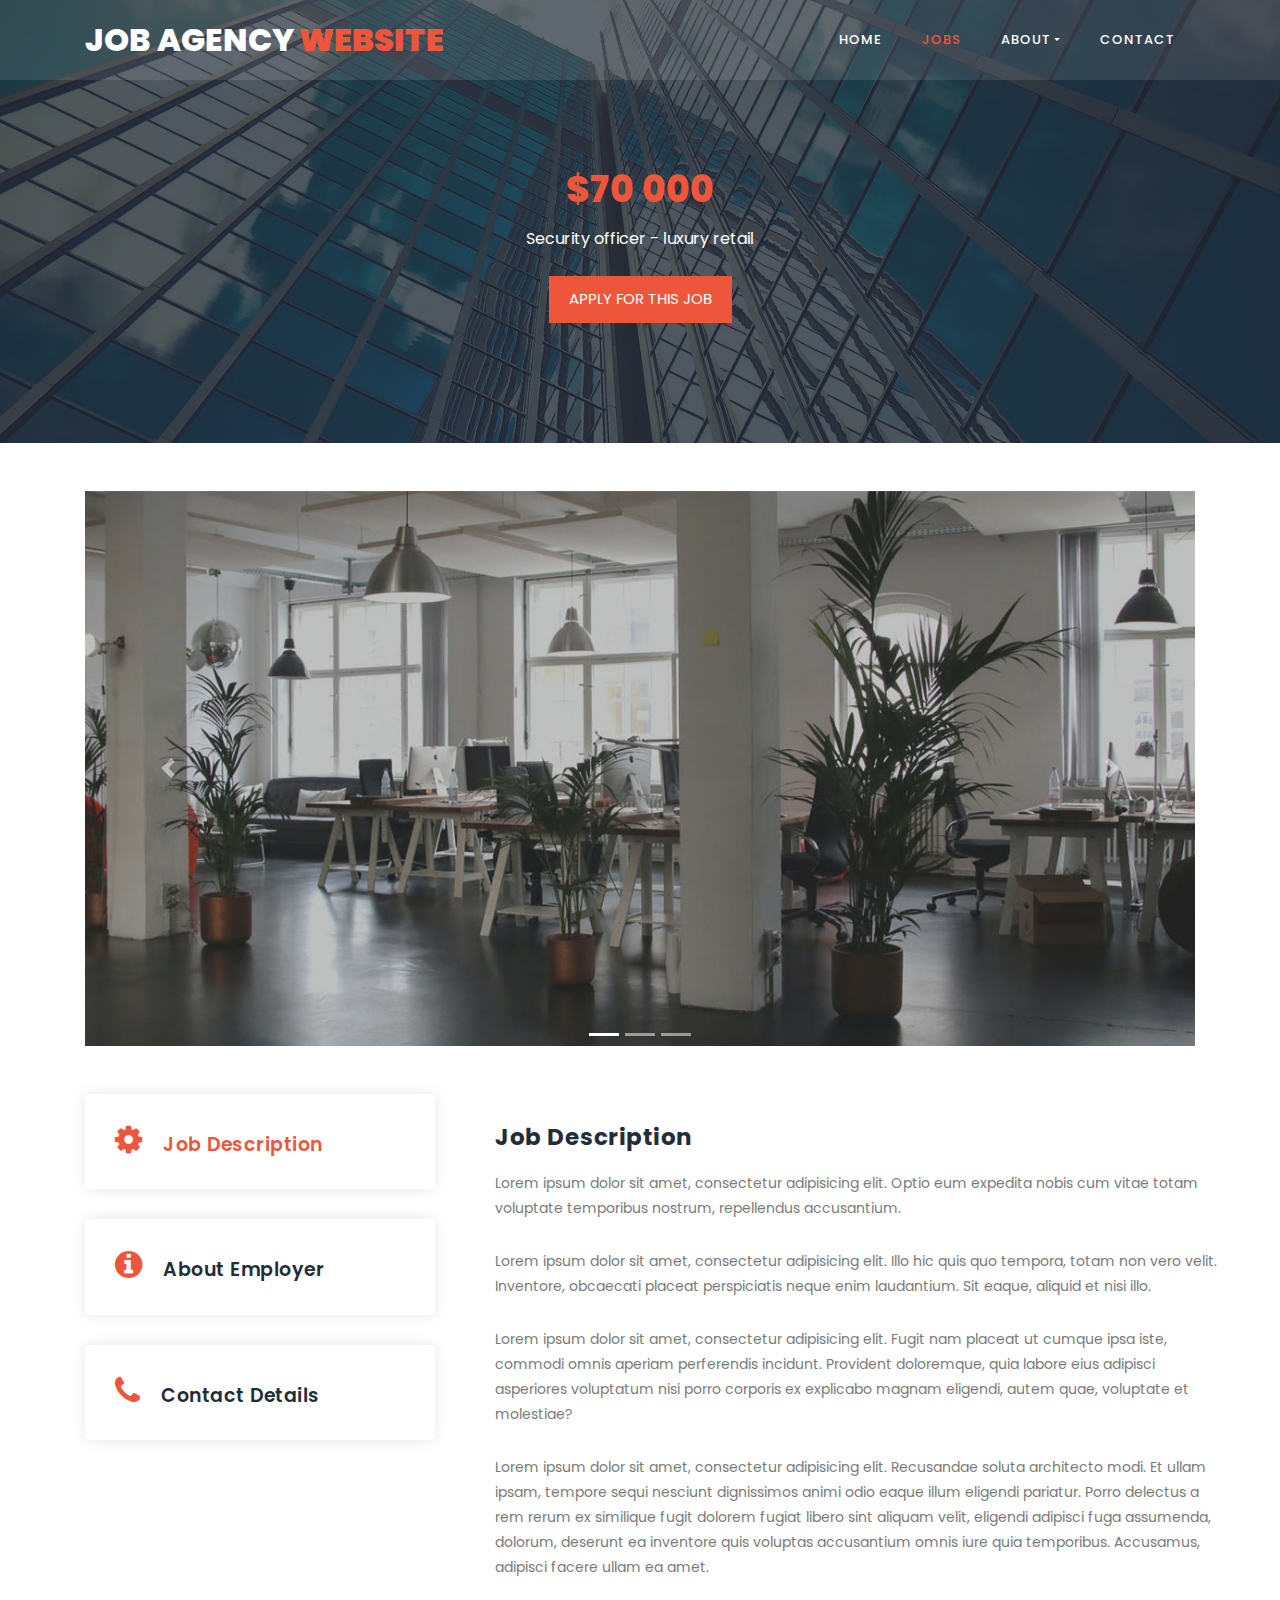
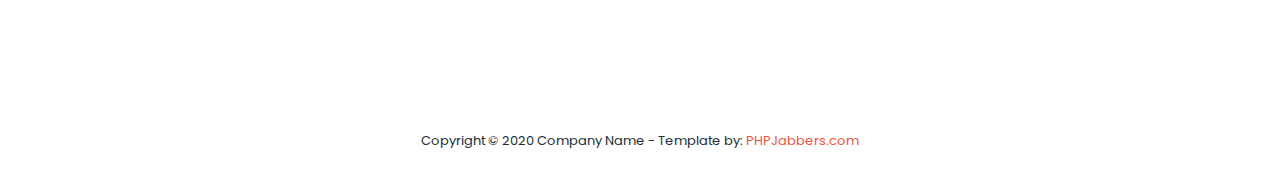
<file: job-details.html>
<!DOCTYPE html>
<html lang="en">

  <head>

    <meta charset="utf-8">
    <meta name="viewport" content="width=device-width, initial-scale=1, shrink-to-fit=no">
    <meta name="description" content="">
    <meta name="author" content="">
    <link href="https://fonts.googleapis.com/css?family=Poppins:100,100i,200,200i,300,300i,400,400i,500,500i,600,600i,700,700i,800,800i,900,900i&display=swap" rel="stylesheet">

    <title>PHPJabbers.com | Free Job Agency Website Template</title>

    <link rel="stylesheet" type="text/css" href="assets/css/bootstrap.min.css">

    <link rel="stylesheet" type="text/css" href="assets/css/font-awesome.css">

    <link rel="stylesheet" href="assets/css/style.css">

    </head>
    
    <body>
    
    <!-- ***** Preloader Start ***** -->
    <div id="js-preloader" class="js-preloader">
      <div class="preloader-inner">
        <span class="dot"></span>
        <div class="dots">
          <span></span>
          <span></span>
          <span></span>
        </div>
      </div>
    </div>
    <!-- ***** Preloader End ***** -->
    
    
    <!-- ***** Header Area Start ***** -->
    <header class="header-area header-sticky">
        <div class="container">
            <div class="row">
                <div class="col-12">
                    <nav class="main-nav">
                        <!-- ***** Logo Start ***** -->
                        <a href="index.html" class="logo">Job Agency<em> Website</em></a>
                        <!-- ***** Logo End ***** -->
                        <!-- ***** Menu Start ***** -->
                        <ul class="nav">
                            <li><a href="index.html">Home</a></li>
                            <li><a href="jobs.html" class="active">Jobs</a></li>
                            <li class="dropdown">
                                <a class="dropdown-toggle" data-toggle="dropdown" href="#" role="button" aria-haspopup="true" aria-expanded="false">About</a>
                              
                                <div class="dropdown-menu">
                                    <a class="dropdown-item" href="about.html">About Us</a>
                                    <a class="dropdown-item" href="team.html">Team</a>
                                    <a class="dropdown-item" href="blog.html">Blog</a>
                                    <a class="dropdown-item" href="testimonials.html">Testimonials</a>
                                    <a class="dropdown-item" href="terms.html">Terms</a>
                                </div>
                            </li>
                            <li><a href="contact.html">Contact</a></li> 
                        </ul>        
                        <a class='menu-trigger'>
                            <span>Menu</span>
                        </a>
                        <!-- ***** Menu End ***** -->
                    </nav>
                </div>
            </div>
        </div>
    </header>
    <!-- ***** Header Area End ***** -->

    <!-- ***** Call to Action Start ***** -->
    <section class="section section-bg" id="call-to-action" style="background-image: url(assets/images/banner-image-1-1920x500.jpg)">
        <div class="container">
            <div class="row">
                <div class="col-lg-10 offset-lg-1">
                    <div class="cta-content">
                        <br>
                        <br>
                        <h2><em>$70 000</em></h2>
                        <p>Security officer - luxury retail</p>

                        <div class="main-button">
                          <a href="#">Apply for this Job</a>
                        </div>
                    </div>
                </div>
            </div>
        </div>
    </section>
    <!-- ***** Call to Action End ***** -->

    <!-- ***** Fleet Starts ***** -->
    <section class="section" id="trainers">
        <div class="container">
            <br>
            <br>

            <div id="carouselExampleIndicators" class="carousel slide" data-ride="carousel">
              <ol class="carousel-indicators">
                <li data-target="#carouselExampleIndicators" data-slide-to="0" class="active"></li>
                <li data-target="#carouselExampleIndicators" data-slide-to="1"></li>
                <li data-target="#carouselExampleIndicators" data-slide-to="2"></li>
              </ol>
              <div class="carousel-inner">
                <div class="carousel-item active">
                  <img class="d-block w-100" src="assets/images/job-image-1-1200x600.jpg" alt="First slide">
                </div>
                <div class="carousel-item">
                  <img class="d-block w-100" src="assets/images/job-image-1-1200x600.jpg" alt="Second slide">
                </div>
                <div class="carousel-item">
                  <img class="d-block w-100" src="assets/images/job-image-1-1200x600.jpg" alt="Third slide">
                </div>
              </div>
              <a class="carousel-control-prev" href="#carouselExampleIndicators" role="button" data-slide="prev">
                <span class="carousel-control-prev-icon" aria-hidden="true"></span>
                <span class="sr-only">Previous</span>
              </a>
              <a class="carousel-control-next" href="#carouselExampleIndicators" role="button" data-slide="next">
                <span class="carousel-control-next-icon" aria-hidden="true"></span>
                <span class="sr-only">Next</span>
              </a>
            </div>
            
            <br>
            <br>

            <div class="row" id="tabs">
              <div class="col-lg-4">
                <ul>
                  <li><a href='#tabs-1'><i class="fa fa-cog"></i> Job Description</a></li>
                  <li><a href='#tabs-2'><i class="fa fa-info-circle"></i> About Employer</a></li>
                  <li><a href='#tabs-3'><i class="fa fa-phone"></i> Contact Details</a></li>
                </ul>
              </div>
              <div class="col-lg-8">
                <section class='tabs-content' style="width: 100%;">
                  <article id='tabs-1'>
                    <h4>Job Description</h4>

                    <p>Lorem ipsum dolor sit amet, consectetur adipisicing elit. Optio eum expedita nobis cum vitae totam voluptate temporibus nostrum, repellendus accusantium.</p>

                    <p>Lorem ipsum dolor sit amet, consectetur adipisicing elit. Illo hic quis quo tempora, totam non vero velit. Inventore, obcaecati placeat perspiciatis neque enim laudantium. Sit eaque, aliquid et nisi illo.</p>

                    <p>Lorem ipsum dolor sit amet, consectetur adipisicing elit. Fugit nam placeat ut cumque ipsa iste, commodi omnis aperiam perferendis incidunt. Provident doloremque, quia labore eius adipisci asperiores voluptatum nisi porro corporis ex explicabo magnam eligendi, autem quae, voluptate et molestiae?</p>

                    <p>Lorem ipsum dolor sit amet, consectetur adipisicing elit. Recusandae soluta architecto modi. Et ullam ipsam, tempore sequi nesciunt dignissimos animi odio eaque illum eligendi pariatur. Porro delectus a rem rerum ex similique fugit dolorem fugiat libero sint aliquam velit, eligendi adipisci fuga assumenda, dolorum, deserunt ea inventore quis voluptas accusantium omnis iure quia temporibus. Accusamus, adipisci facere ullam ea amet.</p>
                  </article>

                  <article id='tabs-2'>
                    <h4>About Employer</h4>

                    <p class="lead"> <i class="fa fa-map-marker"></i> London </p>
                    
                    <p>Lorem ipsum dolor sit amet, consectetur adipisicing elit. Mollitia doloremque sit, enim sint odio corporis illum perferendis, unde repellendus aut dolore doloribus minima qui ullam vel possimus magnam ipsa deleniti.</p> 
                    
                    <p>Lorem ipsum dolor sit amet, consectetur adipisicing elit. Necessitatibus ducimus ab numquam magnam aliquid, odit provident consectetur corporis eius blanditiis alias nulla commodi qui voluptatibus laudantium quaerat tempore possimus esse nam sed accusantium inventore? Sapiente minima dicta sed quia sunt?</p>
                    
                    <p>Lorem ipsum dolor sit amet, consectetur adipisicing elit. Rerum qui, corrupti consequuntur. Officia consectetur error amet debitis esse minus quasi, dicta suscipit tempora, natus, vitae voluptatem quae libero. Sunt nulla culpa impedit! Aliquid cupiditate, impedit reiciendis dolores, illo adipisci, omnis dolor distinctio voluptas expedita maxime officiis maiores cumque sequi quaerat culpa blanditiis. Quia tenetur distinctio rem, quibusdam officiis voluptatum neque!</p>
                   </article>

                  <article id='tabs-3'>
                    <h4>Contact Details</h4>

                    <div class="row">   
                        <div class="col-sm-6">
                            <label>Name</label>

                            <p>John Smith</p>
                        </div>
                        <div class="col-sm-6">
                            <label>Phone</label>

                            <p>123-456-789 </p>
                        </div>
                        <div class="col-sm-6">
                            <label>Mobile phone</label>
                            <p>456789123 </p>
                        </div>
                        <div class="col-sm-6">
                            <label>Email</label>
                            <p><a href="#">john@carsales.com</a></p>
                        </div>
                        <div class="col-sm-6">
                            <label>Website</label>
                            <p><a href="http://www.cannonguards.com/">http://www.cannonguards.com/</a></p>
                        </div>
                    </div>
                  </article>
                </section>
              </div>
            </div>
        </div>
    </section>
    <!-- ***** Fleet Ends ***** -->
    
    <!-- ***** Footer Start ***** -->
    <footer>
        <div class="container">
            <div class="row">
                <div class="col-lg-12">
                    <p>
                        Copyright © 2020 Company Name
                        - Template by: <a href="https://www.phpjabbers.com/">PHPJabbers.com</a>
                    </p>
                </div>
            </div>
        </div>
    </footer>

    <!-- Modal -->
    <div class="modal fade" id="exampleModal" tabindex="-1" role="dialog" aria-labelledby="exampleModalLabel" aria-hidden="true">
      <div class="modal-dialog modal-lg" role="document">
        <div class="modal-content">
          <div class="modal-header">
            <h5 class="modal-title" id="exampleModalLabel">Enquiry</h5>
            <button type="button" class="close" data-dismiss="modal" aria-label="Close">
              <span aria-hidden="true">&times;</span>
            </button>
          </div>
          <div class="modal-body">
            <div class="contact-us">
            <div class="contact-form">
              <form action="#" id="contact">
                  <div class="row">
                       <div class="col-md-6">
                          <fieldset>
                            <input type="text" class="form-control" placeholder="Enter full name" required="">
                          </fieldset>
                       </div>

                       <div class="col-md-6">
                          <fieldset>
                            <input type="text" class="form-control" placeholder="Enter email address" required="">
                          </fieldset>
                       </div>
                  </div>

                  <div class="row">
                       <div class="col-md-6">
                          <fieldset>
                            <input type="text" class="form-control" placeholder="Enter phone" required="">
                          </fieldset>
                       </div>

                       <div class="col-md-6">
                          <div class="row">
                             <div class="col-md-6">
                                <fieldset>
                                  <input type="text" class="form-control" placeholder="From date" required="">
                                </fieldset>
                             </div>

                             <div class="col-md-6">
                                <fieldset>
                                  <input type="text" class="form-control" placeholder="To date" required="">
                                </fieldset>
                             </div>
                          </div>
                       </div>
                  </div>
              </form>
           </div>
           </div>
          </div>
          <div class="modal-footer">
            <button type="button" class="btn btn-secondary" data-dismiss="modal">Cancel</button>
            <button type="button" class="btn btn-primary">Send Request</button>
          </div>
        </div>
      </div>
    </div>

    <!-- jQuery -->
    <script src="assets/js/jquery-2.1.0.min.js"></script>

    <!-- Bootstrap -->
    <script src="assets/js/popper.js"></script>
    <script src="assets/js/bootstrap.min.js"></script>

    <!-- Plugins -->
    <script src="assets/js/scrollreveal.min.js"></script>
    <script src="assets/js/waypoints.min.js"></script>
    <script src="assets/js/jquery.counterup.min.js"></script>
    <script src="assets/js/imgfix.min.js"></script> 
    <script src="assets/js/mixitup.js"></script> 
    <script src="assets/js/accordions.js"></script>
    
    <!-- Global Init -->
    <script src="assets/js/custom.js"></script>

  </body>
</html>
</file>
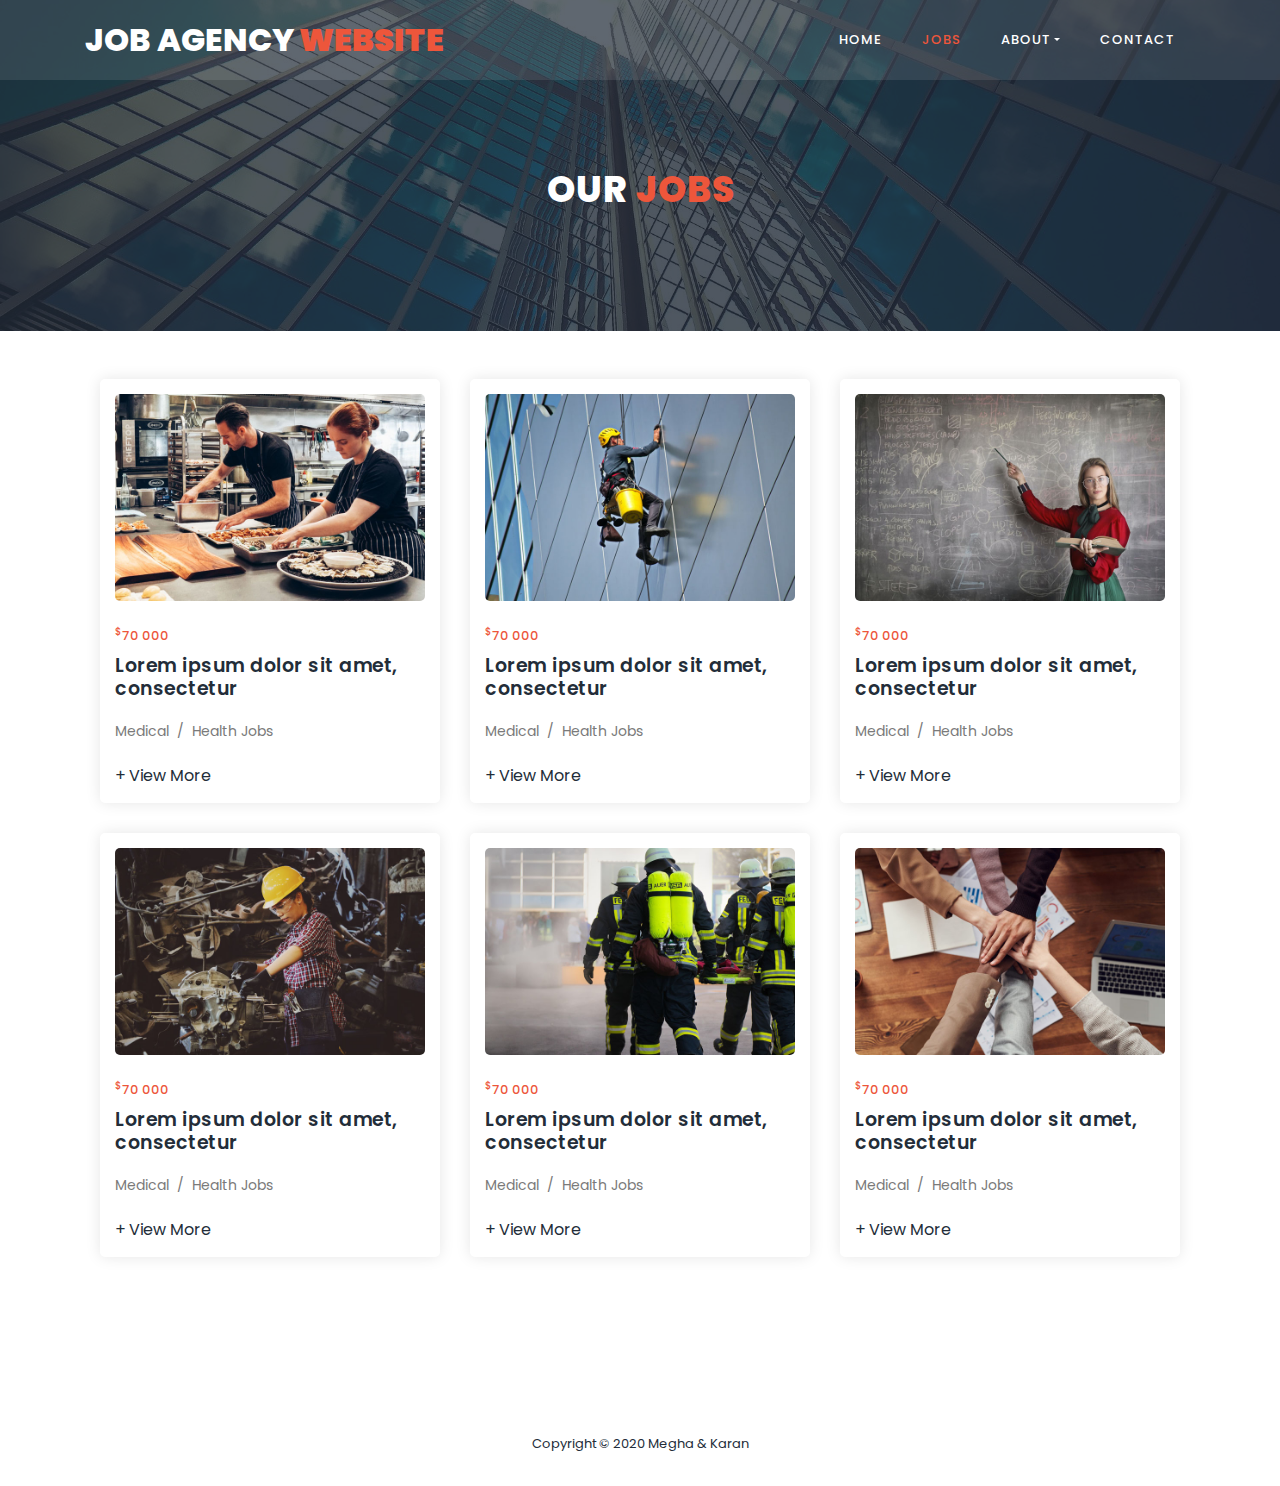
<file: jobs.html>
<!DOCTYPE html>
<html lang="en">

  <head>

    <meta charset="utf-8">
    <meta name="viewport" content="width=device-width, initial-scale=1, shrink-to-fit=no">
    <meta name="description" content="">
    <meta name="author" content="">
    <link href="https://fonts.googleapis.com/css?family=Poppins:100,100i,200,200i,300,300i,400,400i,500,500i,600,600i,700,700i,800,800i,900,900i&display=swap" rel="stylesheet">

    <title>Job Portal System</title>

    <link rel="stylesheet" type="text/css" href="assets/css/bootstrap.min.css">

    <link rel="stylesheet" type="text/css" href="assets/css/font-awesome.css">

    <link rel="stylesheet" href="assets/css/style.css">

    </head>
    
    <body>
    
    <!-- ***** Preloader Start ***** -->
    <div id="js-preloader" class="js-preloader">
      <div class="preloader-inner">
        <span class="dot"></span>
        <div class="dots">
          <span></span>
          <span></span>
          <span></span>
        </div>
      </div>
    </div>
    <!-- ***** Preloader End ***** -->
    
    
    <!-- ***** Header Area Start ***** -->
    <header class="header-area header-sticky">
        <div class="container">
            <div class="row">
                <div class="col-12">
                    <nav class="main-nav">
                        <!-- ***** Logo Start ***** -->
                        <a href="index.html" class="logo">Job Agency<em> Website</em></a>
                        <!-- ***** Logo End ***** -->
                        <!-- ***** Menu Start ***** -->
                        <ul class="nav">
                            <li><a href="index.html">Home</a></li>
                            <li><a href="jobs.html" class="active">Jobs</a></li>
                            <li class="dropdown">
                                <a class="dropdown-toggle" data-toggle="dropdown" href="#" role="button" aria-haspopup="true" aria-expanded="false">About</a>
                              
                                <div class="dropdown-menu">
                                    <a class="dropdown-item" href="about.html">About Us</a>
                                    <!-- <a class="dropdown-item" href="team.html">Team</a>
                                    <a class="dropdown-item" href="blog.html">Blog</a>
                                    <a class="dropdown-item" href="testimonials.html">Testimonials</a> -->
                                    <a class="dropdown-item" href="terms.html">Terms</a>
                                </div>
                            </li>
                            <li><a href="contact.html">Contact</a></li> 
                        </ul>        
                        <a class='menu-trigger'>
                            <span>Menu</span>
                        </a>
                        <!-- ***** Menu End ***** -->
                    </nav>
                </div>
            </div>
        </div>
    </header>
    <!-- ***** Header Area End ***** -->

    <!-- ***** Call to Action Start ***** -->
    <section class="section section-bg" id="call-to-action" style="background-image: url(assets/images/banner-image-1-1920x500.jpg)">
        <div class="container">
            <div class="row">
                <div class="col-lg-10 offset-lg-1">
                    <div class="cta-content">
                        <br>
                        <br>
                        <h2>Our <em>Jobs</em></h2>
                        <!-- <p>Ut consectetur, metus sit amet aliquet placerat, enim est ultricies ligula</p> -->
                    </div>
                </div>
            </div>
        </div>
    </section>
    <!-- ***** Call to Action End ***** -->

    <!-- ***** Fleet Starts ***** -->
    <section class="section" id="trainers">
        <div class="container">
            <br>
            <br>
<!-- 
            <div class="row">
                <div class="col-lg-4">
                    <form action="#">
                         <h5 style="margin-bottom: 15px">Type</h5>

                         <div>
                              <label>
                                   <input type="checkbox">

                                   <span>Contract (5)</span>
                              </label>
                         </div>

                         <div>
                              <label>
                                   <input type="checkbox">

                                   <span>Full time (5)</span>
                              </label>
                         </div>

                         <div>
                              <label>
                                   <input type="checkbox">

                                   <span>Internship (5)</span>
                              </label>
                         </div>

                         <br>

                         <h5 style="margin-bottom: 15px">Category</h5>

                         <div>
                              <label>
                                   <input type="checkbox">

                                   <span>Accounting / Finance / Insurance Jobs (5)</span>
                              </label>
                         </div>

                         <div>
                              <label>
                                   <input type="checkbox">

                                   <span>Accounting / Finance / Insurance Jobs (5)</span>
                              </label>
                         </div>

                         <div>
                              <label>
                                   <input type="checkbox">

                                   <span>Accounting / Finance / Insurance Jobs (5)</span>
                              </label>
                         </div>

                         <br>

                         <h5 style="margin-bottom: 15px">Career levels</h5>

                         <div>
                              <label>
                                   <input type="checkbox">

                                   <span>Entry Level (5)</span>
                              </label>
                         </div>

                         <div>
                              <label>
                                   <input type="checkbox">

                                   <span>Entry Level (5)</span>
                              </label>
                         </div>

                         <div>
                              <label>
                                   <input type="checkbox">

                                   <span>Entry Level (5)</span>
                              </label>
                         </div>

                         <br>

                         <h5 style="margin-bottom: 15px">Education levels</h5>

                         <div>
                              <label>
                                   <input type="checkbox">

                                   <span>Associate Degree (5)</span>
                              </label>
                         </div>

                         <div>
                              <label>
                                   <input type="checkbox">

                                   <span>Associate Degree (5)</span>
                              </label>
                         </div>

                         <div>
                              <label>
                                   <input type="checkbox">

                                   <span>Associate Degree (5)</span>
                              </label>
                         </div>

                         <br>


                         <h5 style="margin-bottom: 15px">Years of experience</h5>

                         <div>
                              <label>
                                   <input type="checkbox">

                                    <span>&lt; 1 (5)</span>
                              </label>
                         </div>

                         <div>
                              <label>
                                   <input type="checkbox">

                                    <span>&lt; 1 (5)</span>
                              </label>
                         </div>

                         <div>
                              <label>
                                   <input type="checkbox">

                                    <span>&lt; 1 (5)</span>
                              </label>
                         </div>
                    </form>
                    
                    <br>
                </div> -->

                <div class="col-lg-12">
                    <div class="row">
                        <div class="col-md-4">
                            <div class="trainer-item">
                                <div class="image-thumb">
                                    <img src="assets/images/product-1-720x480.jpg" alt="">
                                </div>
                                <div class="down-content">
                                    <span> <sup>$</sup>70 000 </span>

                                    <h4>Lorem ipsum dolor sit amet, consectetur</h4>

                                    <p>Medical &nbsp;/&nbsp; Health Jobs</p>

                                    <ul class="social-icons">
                                        <li><a href="job-details.html">+ View More</a></li>
                                    </ul>
                                </div>
                            </div>
                        </div>
                        <div class="col-md-4">
                            <div class="trainer-item">
                                <div class="image-thumb">
                                    <img src="assets/images/product-2-720x480.jpg" alt="">
                                </div>
                                <div class="down-content">
                                    <span> <sup>$</sup>70 000 </span>

                                    <h4>Lorem ipsum dolor sit amet, consectetur</h4>

                                    <p>Medical &nbsp;/&nbsp; Health Jobs</p>

                                    <ul class="social-icons">
                                        <li><a href="job-details.html">+ View More</a></li>
                                    </ul>
                                </div>
                            </div>
                        </div>
                        <div class="col-md-4">
                            <div class="trainer-item">
                                <div class="image-thumb">
                                    <img src="assets/images/product-3-720x480.jpg" alt="">
                                </div>
                                <div class="down-content">
                                    <span> <sup>$</sup>70 000 </span>

                                    <h4>Lorem ipsum dolor sit amet, consectetur</h4>

                                    <p>Medical &nbsp;/&nbsp; Health Jobs</p>

                                    <ul class="social-icons">
                                        <li><a href="job-details.html">+ View More</a></li>
                                    </ul>
                                </div>
                            </div>
                        </div>

                        <div class="col-md-4">
                            <div class="trainer-item">
                                <div class="image-thumb">
                                    <img src="assets/images/product-4-720x480.jpg" alt="">
                                </div>
                                <div class="down-content">
                                    <span> <sup>$</sup>70 000 </span>

                                    <h4>Lorem ipsum dolor sit amet, consectetur</h4>

                                    <p>Medical &nbsp;/&nbsp; Health Jobs</p>

                                    <ul class="social-icons">
                                        <li><a href="job-details.html">+ View More</a></li>
                                    </ul>
                                </div>
                            </div>
                        </div>
                        <div class="col-md-4">
                            <div class="trainer-item">
                                <div class="image-thumb">
                                    <img src="assets/images/product-5-720x480.jpg" alt="">
                                </div>
                                <div class="down-content">
                                    <span> <sup>$</sup>70 000 </span>

                                    <h4>Lorem ipsum dolor sit amet, consectetur</h4>

                                    <p>Medical &nbsp;/&nbsp; Health Jobs</p>

                                    <ul class="social-icons">
                                        <li><a href="job-details.html">+ View More</a></li>
                                    </ul>
                                </div>
                            </div>
                        </div>
                        <div class="col-md-4">
                            <div class="trainer-item">
                                <div class="image-thumb">
                                    <img src="assets/images/product-6-720x480.jpg" alt="">
                                </div>
                                <div class="down-content">
                                    <span> <sup>$</sup>70 000 </span>

                                    <h4>Lorem ipsum dolor sit amet, consectetur</h4>

                                    <p>Medical &nbsp;/&nbsp; Health Jobs</p>

                                    <ul class="social-icons">
                                        <li><a href="job-details.html">+ View More</a></li>
                                    </ul>
                                </div>
                            </div>
                        </div>
                    </div>
                </div>
            </div>

            

            <br>
                
            <!-- <nav>
              <ul class="pagination pagination-lg justify-content-center">
                <li class="page-item">
                  <a class="page-link" href="#" aria-label="Previous">
                    <span aria-hidden="true">&laquo;</span>
                    <span class="sr-only">Previous</span>
                  </a>
                </li>
                <li class="page-item"><a class="page-link" href="#">1</a></li>
                <li class="page-item"><a class="page-link" href="#">2</a></li>
                <li class="page-item"><a class="page-link" href="#">3</a></li>
                <li class="page-item">
                  <a class="page-link" href="#" aria-label="Next">
                    <span aria-hidden="true">&raquo;</span>
                    <span class="sr-only">Next</span>
                  </a>
                </li>
              </ul>
            </nav> -->

        </div>
    </section>
    <!-- ***** Fleet Ends ***** -->

    
    <!-- ***** Footer Start ***** -->
    <footer>
        <div class="container">
            <div class="row">
                <div class="col-lg-12">
                    <p>
                        Copyright © 2020 Megha & Karan
                        <!-- - Template by: <a href="https://www.phpjabbers.com/">PHPJabbers.com</a> -->
                    </p>
                </div>
            </div>
        </div>
    </footer>

    <!-- jQuery -->
    <script src="assets/js/jquery-2.1.0.min.js"></script>

    <!-- Bootstrap -->
    <script src="assets/js/popper.js"></script>
    <script src="assets/js/bootstrap.min.js"></script>

    <!-- Plugins -->
    <script src="assets/js/scrollreveal.min.js"></script>
    <script src="assets/js/waypoints.min.js"></script>
    <script src="assets/js/jquery.counterup.min.js"></script>
    <script src="assets/js/imgfix.min.js"></script> 
    <script src="assets/js/mixitup.js"></script> 
    <script src="assets/js/accordions.js"></script>
    
    <!-- Global Init -->
    <script src="assets/js/custom.js"></script>

  </body>
</html>
</file>
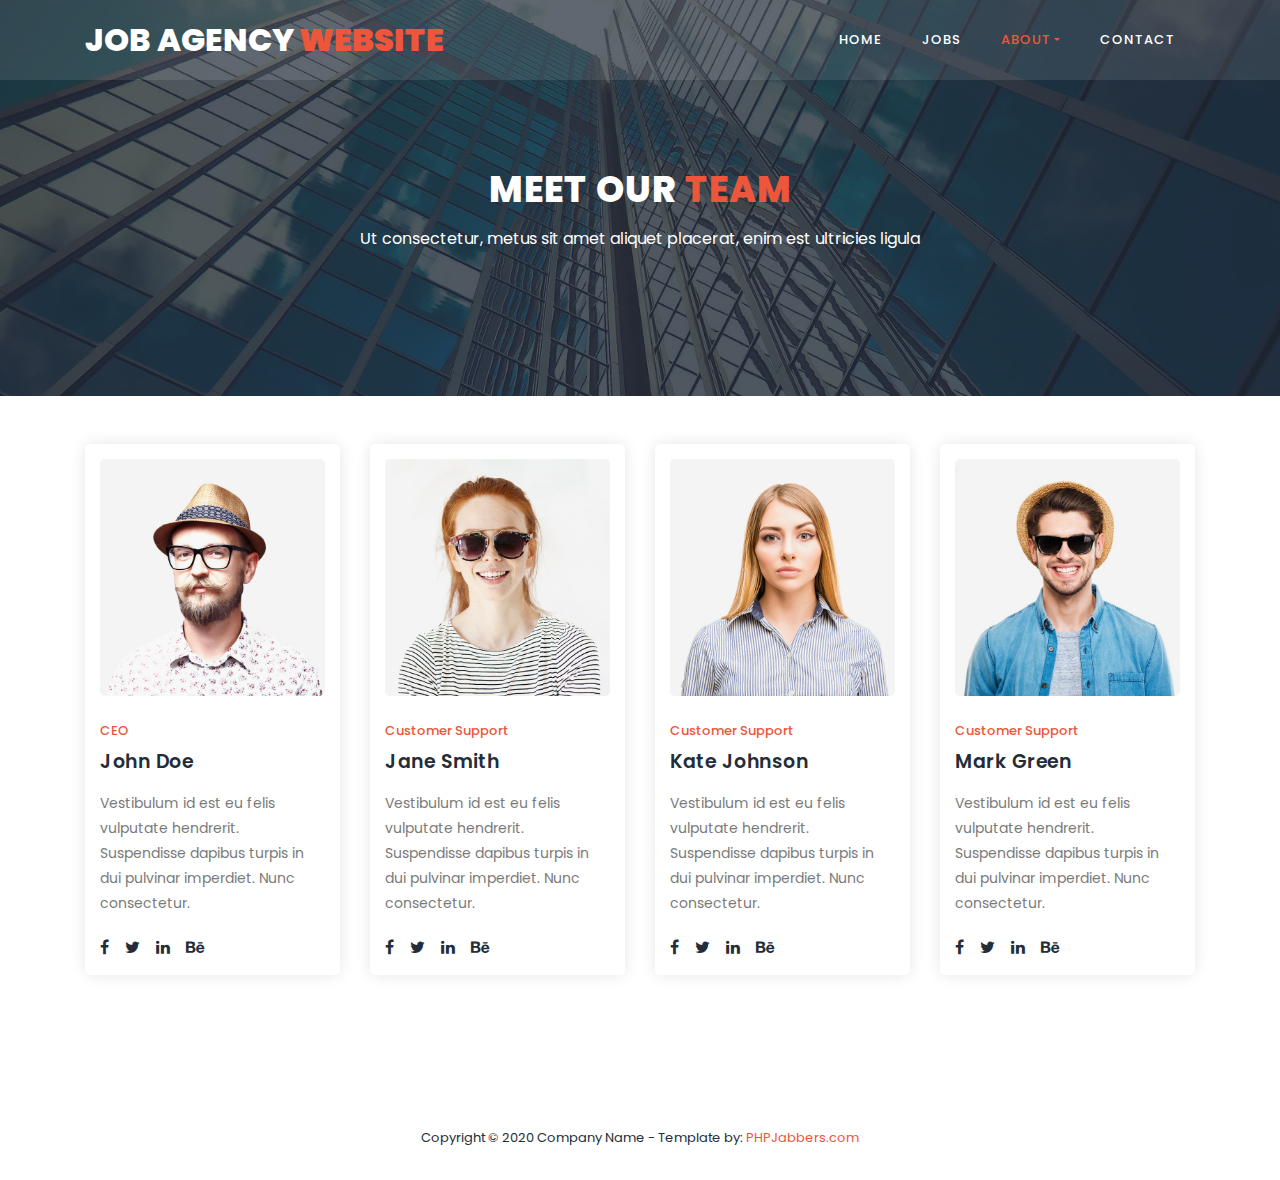
<file: team.html>
<!DOCTYPE html>
<html lang="en">

  <head>

    <meta charset="utf-8">
    <meta name="viewport" content="width=device-width, initial-scale=1, shrink-to-fit=no">
    <meta name="description" content="">
    <meta name="author" content="">
    <link href="https://fonts.googleapis.com/css?family=Poppins:100,100i,200,200i,300,300i,400,400i,500,500i,600,600i,700,700i,800,800i,900,900i&display=swap" rel="stylesheet">

    <title>PHPJabbers.com | Free Job Agency Website Template</title>

    <link rel="stylesheet" type="text/css" href="assets/css/bootstrap.min.css">

    <link rel="stylesheet" type="text/css" href="assets/css/font-awesome.css">

    <link rel="stylesheet" href="assets/css/style.css">

    </head>
    
    <body>
    
    <!-- ***** Preloader Start ***** -->
    <div id="js-preloader" class="js-preloader">
      <div class="preloader-inner">
        <span class="dot"></span>
        <div class="dots">
          <span></span>
          <span></span>
          <span></span>
        </div>
      </div>
    </div>
    <!-- ***** Preloader End ***** -->
    
    
    <!-- ***** Header Area Start ***** -->
    <header class="header-area header-sticky">
        <div class="container">
            <div class="row">
                <div class="col-12">
                    <nav class="main-nav">
                        <!-- ***** Logo Start ***** -->
                        <a href="index.html" class="logo">Job Agency<em> Website</em></a>
                        <!-- ***** Logo End ***** -->
                        <!-- ***** Menu Start ***** -->
                        <ul class="nav">
                            <li><a href="index.html">Home</a></li>
                            <li><a href="jobs.html">Jobs</a></li>
                            <li class="dropdown">
                                <a class="dropdown-toggle active" data-toggle="dropdown" href="#" role="button" aria-haspopup="true" aria-expanded="false">About</a>
                              
                                <div class="dropdown-menu">
                                    <a class="dropdown-item" href="about.html">About Us</a>
                                    <a class="dropdown-item active" href="team.html">Team</a>
                                    <a class="dropdown-item" href="blog.html">Blog</a>
                                    <a class="dropdown-item" href="testimonials.html">Testimonials</a>
                                    <a class="dropdown-item" href="terms.html">Terms</a>
                                </div>
                            </li>
                            <li><a href="contact.html">Contact</a></li> 
                        </ul>        
                        <a class='menu-trigger'>
                            <span>Menu</span>
                        </a>
                        <!-- ***** Menu End ***** -->
                    </nav>
                </div>
            </div>
        </div>
    </header>
    <!-- ***** Header Area End ***** -->

    <section class="section section-bg" id="call-to-action" style="background-image: url(assets/images/banner-image-1-1920x500.jpg)">
        <div class="container">
            <div class="row">
                <div class="col-lg-10 offset-lg-1">
                    <div class="cta-content">
                        <br>
                        <br>
                        <h2>Meet our <em>Team</em></h2>
                        <p>Ut consectetur, metus sit amet aliquet placerat, enim est ultricies ligula</p>
                    </div>
                </div>
            </div>
        </div>
    </section>

    <section class="section" id="trainers">
        <div class="container">
            <br>
            <br>
            <div class="row">
                <div class="col-md-3 col-sm-6">
                    <div class="trainer-item">
                        <div class="image-thumb">
                            <img src="assets/images/team-image-1-646x680.jpg" alt="">
                        </div>
                        <div class="down-content">
                            <span>CEO</span>
                            <h4>John Doe</h4>
                            <p>Vestibulum id est eu felis vulputate hendrerit. Suspendisse dapibus turpis in dui pulvinar imperdiet. Nunc consectetur.</p>
                            <ul class="social-icons">
                                <li><a href="#"><i class="fa fa-facebook"></i></a></li>
                                <li><a href="#"><i class="fa fa-twitter"></i></a></li>
                                <li><a href="#"><i class="fa fa-linkedin"></i></a></li>
                                <li><a href="#"><i class="fa fa-behance"></i></a></li>
                            </ul>
                        </div>
                    </div>
                </div>
                <div class="col-md-3 col-sm-6">
                    <div class="trainer-item">
                        <div class="image-thumb">
                            <img src="assets/images/team-image-2-646x680.jpg" alt="">
                        </div>
                        <div class="down-content">
                            <span>Customer Support</span>
                            <h4>Jane Smith</h4>
                            <p>Vestibulum id est eu felis vulputate hendrerit. Suspendisse dapibus turpis in dui pulvinar imperdiet. Nunc consectetur.</p>
                            <ul class="social-icons">
                                <li><a href="#"><i class="fa fa-facebook"></i></a></li>
                                <li><a href="#"><i class="fa fa-twitter"></i></a></li>
                                <li><a href="#"><i class="fa fa-linkedin"></i></a></li>
                                <li><a href="#"><i class="fa fa-behance"></i></a></li>
                            </ul>
                        </div>
                    </div>
                </div>
                <div class="col-md-3 col-sm-6">
                    <div class="trainer-item">
                        <div class="image-thumb">
                            <img src="assets/images/team-image-3-646x680.jpg" alt="">
                        </div>
                        <div class="down-content">
                            <span>Customer Support</span>
                            <h4>Kate Johnson</h4>
                            <p>Vestibulum id est eu felis vulputate hendrerit. Suspendisse dapibus turpis in dui pulvinar imperdiet. Nunc consectetur.</p>
                            <ul class="social-icons">
                                <li><a href="#"><i class="fa fa-facebook"></i></a></li>
                                <li><a href="#"><i class="fa fa-twitter"></i></a></li>
                                <li><a href="#"><i class="fa fa-linkedin"></i></a></li>
                                <li><a href="#"><i class="fa fa-behance"></i></a></li>
                            </ul>
                        </div>
                    </div>
                </div>

                <div class="col-md-3 col-sm-6">
                    <div class="trainer-item">
                        <div class="image-thumb">
                            <img src="assets/images/team-image-4-646x680.jpg" alt="">
                        </div>
                        <div class="down-content">
                            <span>Customer Support</span>
                            <h4>Mark Green</h4>
                            <p>Vestibulum id est eu felis vulputate hendrerit. Suspendisse dapibus turpis in dui pulvinar imperdiet. Nunc consectetur.</p>
                            <ul class="social-icons">
                                <li><a href="#"><i class="fa fa-facebook"></i></a></li>
                                <li><a href="#"><i class="fa fa-twitter"></i></a></li>
                                <li><a href="#"><i class="fa fa-linkedin"></i></a></li>
                                <li><a href="#"><i class="fa fa-behance"></i></a></li>
                            </ul>
                        </div>
                    </div>
                </div>
            </div>
        </div>
    </section>

    <!-- ***** Footer Start ***** -->
    <footer>
        <div class="container">
            <div class="row">
                <div class="col-lg-12">
                    <p>
                        Copyright © 2020 Company Name
                        - Template by: <a href="https://www.phpjabbers.com/">PHPJabbers.com</a>
                    </p>
                </div>
            </div>
        </div>
    </footer>

    <!-- jQuery -->
    <script src="assets/js/jquery-2.1.0.min.js"></script>

    <!-- Bootstrap -->
    <script src="assets/js/popper.js"></script>
    <script src="assets/js/bootstrap.min.js"></script>

    <!-- Plugins -->
    <script src="assets/js/scrollreveal.min.js"></script>
    <script src="assets/js/waypoints.min.js"></script>
    <script src="assets/js/jquery.counterup.min.js"></script>
    <script src="assets/js/imgfix.min.js"></script> 
    <script src="assets/js/mixitup.js"></script> 
    <script src="assets/js/accordions.js"></script>
    
    <!-- Global Init -->
    <script src="assets/js/custom.js"></script>

  </body>
</html>
</file>
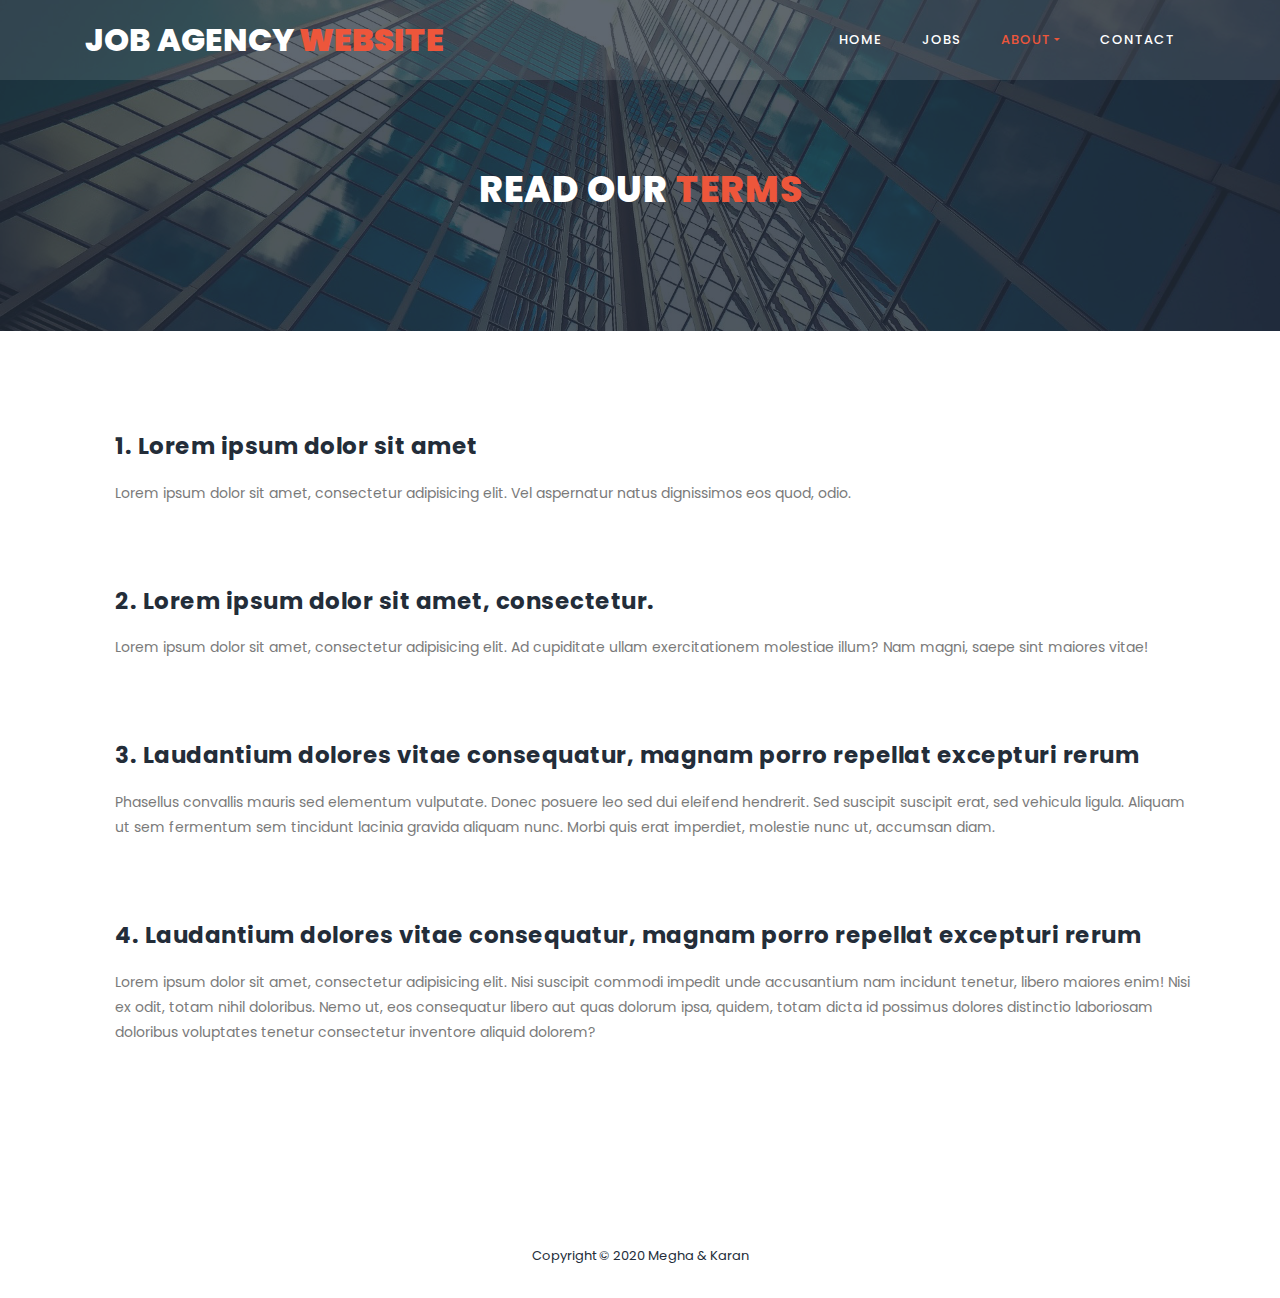
<file: terms.html>
<!DOCTYPE html>
<html lang="en">

  <head>

    <meta charset="utf-8">
    <meta name="viewport" content="width=device-width, initial-scale=1, shrink-to-fit=no">
    <meta name="description" content="">
    <meta name="author" content="">
    <link href="https://fonts.googleapis.com/css?family=Poppins:100,100i,200,200i,300,300i,400,400i,500,500i,600,600i,700,700i,800,800i,900,900i&display=swap" rel="stylesheet">

    <title>Job Portal System</title>

    <link rel="stylesheet" type="text/css" href="assets/css/bootstrap.min.css">

    <link rel="stylesheet" type="text/css" href="assets/css/font-awesome.css">

    <link rel="stylesheet" href="assets/css/style.css">

    </head>
    
    <body>
    
    <!-- ***** Preloader Start ***** -->
    <div id="js-preloader" class="js-preloader">
      <div class="preloader-inner">
        <span class="dot"></span>
        <div class="dots">
          <span></span>
          <span></span>
          <span></span>
        </div>
      </div>
    </div>
    <!-- ***** Preloader End ***** -->
    
    
    <!-- ***** Header Area Start ***** -->
    <header class="header-area header-sticky">
        <div class="container">
            <div class="row">
                <div class="col-12">
                    <nav class="main-nav">
                        <!-- ***** Logo Start ***** -->
                        <a href="index.html" class="logo">Job Agency<em> Website</em></a>
                        <!-- ***** Logo End ***** -->
                        <!-- ***** Menu Start ***** -->
                        <ul class="nav">
                            <li><a href="index.html">Home</a></li>
                            <li><a href="jobs.html">Jobs</a></li>
                            <li class="dropdown">
                                <a class="dropdown-toggle active" data-toggle="dropdown" href="#" role="button" aria-haspopup="true" aria-expanded="false">About</a>
                              
                                <div class="dropdown-menu">
                                    <a class="dropdown-item" href="about.html">About Us</a>
                                    <!-- <a class="dropdown-item" href="team.html">Team</a>
                                    <a class="dropdown-item" href="blog.html">Blog</a>
                                    <a class="dropdown-item" href="testimonials.html">Testimonials</a> -->
                                    <a class="dropdown-item active" href="terms.html">Terms</a>
                                </div>
                            </li>
                            <li><a href="contact.html">Contact</a></li> 
                        </ul>        
                        <a class='menu-trigger'>
                            <span>Menu</span>
                        </a>
                        <!-- ***** Menu End ***** -->
                    </nav>
                </div>
            </div>
        </div>
    </header>
    <!-- ***** Header Area End ***** -->

    <section class="section section-bg" id="call-to-action" style="background-image: url(assets/images/banner-image-1-1920x500.jpg)">
        <div class="container">
            <div class="row">
                <div class="col-lg-10 offset-lg-1">
                    <div class="cta-content">
                        <br>
                        <br>
                        <h2>Read our <em>Terms</em></h2>
                        <!-- <p>Ut consectetur, metus sit amet aliquet placerat, enim est ultricies ligula</p> -->
                    </div>
                </div>
            </div>
        </div>
    </section>

    <!-- ***** Our Classes Start ***** -->
    <section class="section" id="our-classes">
        <div class="container">
            <br>
            <br>
            <br>
          
            <section class='tabs-content'>
              <article>
                <h4>1. Lorem ipsum dolor sit amet</h4>
                <p>Lorem ipsum dolor sit amet, consectetur adipisicing elit. Vel aspernatur natus dignissimos eos quod, odio.</p>

                <br>
                    
                <h4>2. Lorem ipsum dolor sit amet, consectetur.</h4>
                <p>Lorem ipsum dolor sit amet, consectetur adipisicing elit. Ad cupiditate ullam exercitationem molestiae illum? Nam magni, saepe sint maiores vitae!</p>

                <br>
                
                <h4>3. Laudantium dolores vitae consequatur, magnam porro repellat excepturi rerum</h4>
                <p>Phasellus convallis mauris sed elementum vulputate. Donec posuere leo sed dui eleifend hendrerit. Sed suscipit suscipit erat, sed vehicula ligula. Aliquam ut sem fermentum sem tincidunt lacinia gravida aliquam nunc. Morbi quis erat imperdiet, molestie nunc ut, accumsan diam.</p>

                <br>
                
                <h4>4. Laudantium dolores vitae consequatur, magnam porro repellat excepturi rerum</h4>
                <p>Lorem ipsum dolor sit amet, consectetur adipisicing elit. Nisi suscipit commodi impedit unde accusantium nam incidunt tenetur, libero maiores enim! Nisi ex odit, totam nihil doloribus. Nemo ut, eos consequatur libero aut quas dolorum ipsa, quidem, totam dicta id possimus dolores distinctio laboriosam doloribus voluptates tenetur consectetur inventore aliquid dolorem?</p>
              </article>
            </section>
        </div>
    </section>
    <!-- ***** Our Classes End ***** -->

    <!-- ***** Footer Start ***** -->
    <footer>
        <div class="container">
            <div class="row">
                <div class="col-lg-12">
                    <p>
                        Copyright © 2020 Megha & Karan
                        <!-- - Template by: <a href="https://www.phpjabbers.com/">PHPJabbers.com</a> -->
                    </p>
                </div>
            </div>
        </div>
    </footer>

    <!-- jQuery -->
    <script src="assets/js/jquery-2.1.0.min.js"></script>

    <!-- Bootstrap -->
    <script src="assets/js/popper.js"></script>
    <script src="assets/js/bootstrap.min.js"></script>

    <!-- Plugins -->
    <script src="assets/js/scrollreveal.min.js"></script>
    <script src="assets/js/waypoints.min.js"></script>
    <script src="assets/js/jquery.counterup.min.js"></script>
    <script src="assets/js/imgfix.min.js"></script> 
    <script src="assets/js/mixitup.js"></script> 
    <script src="assets/js/accordions.js"></script>
    
    <!-- Global Init -->
    <script src="assets/js/custom.js"></script>

  </body>
</html>
</file>
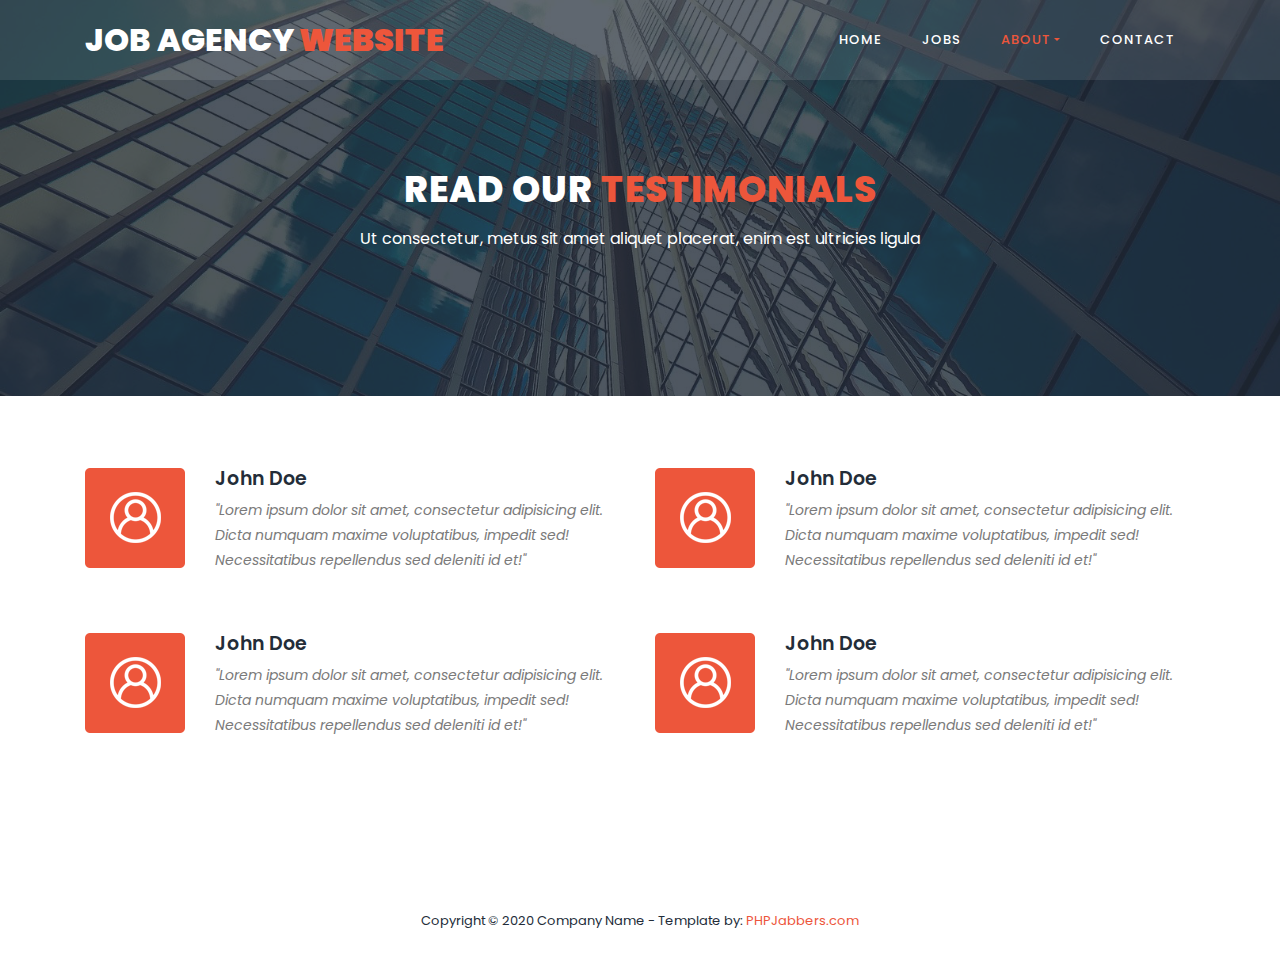
<file: testimonials.html>
<!DOCTYPE html>
<html lang="en">

  <head>

    <meta charset="utf-8">
    <meta name="viewport" content="width=device-width, initial-scale=1, shrink-to-fit=no">
    <meta name="description" content="">
    <meta name="author" content="">
    <link href="https://fonts.googleapis.com/css?family=Poppins:100,100i,200,200i,300,300i,400,400i,500,500i,600,600i,700,700i,800,800i,900,900i&display=swap" rel="stylesheet">

    <title>PHPJabbers.com | Free Job Agency Website Template</title>

    <link rel="stylesheet" type="text/css" href="assets/css/bootstrap.min.css">

    <link rel="stylesheet" type="text/css" href="assets/css/font-awesome.css">

    <link rel="stylesheet" href="assets/css/style.css">

    </head>
    
    <body>
    
    <!-- ***** Preloader Start ***** -->
    <div id="js-preloader" class="js-preloader">
      <div class="preloader-inner">
        <span class="dot"></span>
        <div class="dots">
          <span></span>
          <span></span>
          <span></span>
        </div>
      </div>
    </div>
    <!-- ***** Preloader End ***** -->
    
    
    <!-- ***** Header Area Start ***** -->
    <header class="header-area header-sticky">
        <div class="container">
            <div class="row">
                <div class="col-12">
                    <nav class="main-nav">
                        <!-- ***** Logo Start ***** -->
                        <a href="index.html" class="logo">Job Agency<em> Website</em></a>
                        <!-- ***** Logo End ***** -->
                        <!-- ***** Menu Start ***** -->
                        <ul class="nav">
                            <li><a href="index.html">Home</a></li>
                            <li><a href="jobs.html">Jobs</a></li>
                            <li class="dropdown">
                                <a class="dropdown-toggle active" data-toggle="dropdown" href="#" role="button" aria-haspopup="true" aria-expanded="false">About</a>
                              
                                <div class="dropdown-menu">
                                    <a class="dropdown-item" href="about.html">About Us</a>
                                    <a class="dropdown-item" href="team.html">Team</a>
                                    <a class="dropdown-item" href="blog.html">Blog</a>
                                    <a class="dropdown-item active" href="testimonials.html">Testimonials</a>
                                    <a class="dropdown-item" href="terms.html">Terms</a>
                                </div>
                            </li>
                            <li><a href="contact.html">Contact</a></li> 
                        </ul>        
                        <a class='menu-trigger'>
                            <span>Menu</span>
                        </a>
                        <!-- ***** Menu End ***** -->
                    </nav>
                </div>
            </div>
        </div>
    </header>
    <!-- ***** Header Area End ***** -->

    <section class="section section-bg" id="call-to-action" style="background-image: url(assets/images/banner-image-1-1920x500.jpg)">
        <div class="container">
            <div class="row">
                <div class="col-lg-10 offset-lg-1">
                    <div class="cta-content">
                        <br>
                        <br>
                        <h2>Read our <em>Testimonials</em></h2>
                        <p>Ut consectetur, metus sit amet aliquet placerat, enim est ultricies ligula</p>
                    </div>
                </div>
            </div>
        </div>
    </section>

     <!-- ***** Testimonials Item Start ***** -->
    <section class="section" id="features">
        <div class="container">
            <br>
            <br>
            <br>
            <div class="row">
                <div class="col-lg-6">
                    <ul class="features-items">
                        <li class="feature-item">
                            <div class="left-icon">
                                <img src="assets/images/features-first-icon.png" alt="First One">
                            </div>
                            <div class="right-content">
                                <h4>John Doe</h4>
                                <p><em>"Lorem ipsum dolor sit amet, consectetur adipisicing elit. Dicta numquam maxime voluptatibus, impedit sed! Necessitatibus repellendus sed deleniti id et!"</em></p>
                            </div>
                        </li>
                        <li class="feature-item">
                            <div class="left-icon">
                                <img src="assets/images/features-first-icon.png" alt="second one">
                            </div>
                            <div class="right-content">
                                <h4>John Doe</h4>
                                <p><em>"Lorem ipsum dolor sit amet, consectetur adipisicing elit. Dicta numquam maxime voluptatibus, impedit sed! Necessitatibus repellendus sed deleniti id et!"</em></p>
                            </div>
                        </li>
                    </ul>
                </div>
                <div class="col-lg-6">
                    <ul class="features-items">
                        <li class="feature-item">
                            <div class="left-icon">
                                <img src="assets/images/features-first-icon.png" alt="fourth muscle">
                            </div>
                            <div class="right-content">
                                <h4>John Doe</h4>
                                <p><em>"Lorem ipsum dolor sit amet, consectetur adipisicing elit. Dicta numquam maxime voluptatibus, impedit sed! Necessitatibus repellendus sed deleniti id et!"</em></p>
                            </div>
                        </li>
                        <li class="feature-item">
                            <div class="left-icon">
                                <img src="assets/images/features-first-icon.png" alt="training fifth">
                            </div>
                            <div class="right-content">
                                <h4>John Doe</h4>
                                <p><em>"Lorem ipsum dolor sit amet, consectetur adipisicing elit. Dicta numquam maxime voluptatibus, impedit sed! Necessitatibus repellendus sed deleniti id et!"</em></p>
                            </div>
                        </li>
                    </ul>
                </div>
            </div>
        </div>
    </section>
    <!-- ***** Testimonials Item End ***** -->

    <!-- ***** Footer Start ***** -->
    <footer>
        <div class="container">
            <div class="row">
                <div class="col-lg-12">
                    <p>
                        Copyright © 2020 Company Name
                        - Template by: <a href="https://www.phpjabbers.com/">PHPJabbers.com</a>
                    </p>
                </div>
            </div>
        </div>
    </footer>

    <!-- jQuery -->
    <script src="assets/js/jquery-2.1.0.min.js"></script>

    <!-- Bootstrap -->
    <script src="assets/js/popper.js"></script>
    <script src="assets/js/bootstrap.min.js"></script>

    <!-- Plugins -->
    <script src="assets/js/scrollreveal.min.js"></script>
    <script src="assets/js/waypoints.min.js"></script>
    <script src="assets/js/jquery.counterup.min.js"></script>
    <script src="assets/js/imgfix.min.js"></script> 
    <script src="assets/js/mixitup.js"></script> 
    <script src="assets/js/accordions.js"></script>
    
    <!-- Global Init -->
    <script src="assets/js/custom.js"></script>

  </body>
</html>
</file>
<file: assets/css/style.css>
@import url("https://fonts.googleapis.com/css?family=Poppins:100,100i,200,200i,300,300i,400,400i,500,500i,600,600i,700,700i,800,800i,900,900i");

html,
body,
div,
span,
applet,
object,
iframe,
h1,
h2,
h3,
h4,
h5,
h6,
p,
blockquote,
div pre,
a,
abbr,
acronym,
address,
big,
cite,
code,
del,
dfn,
em,
font,
img,
ins,
kbd,
q,
s,
samp,
small,
strike,
strong,
sub,
sup,
tt,
var,
b,
u,
i,
center,
dl,
dt,
dd,
ol,
ul,
li,
figure,
header,
nav,
section,
article,
aside,
footer,
figcaption {
  margin: 0;
  padding: 0;
  border: 0;
  outline: 0;
}

.clearfix:after {
  content: ".";
  display: block;
  clear: both;
  visibility: hidden;
  line-height: 0;
  height: 0;
}

.clearfix {
  display: inline-block;
}

html[xmlns] .clearfix {
  display: block;
}

* html .clearfix {
  height: 1%;
}

ul,
li {
  padding: 0;
  margin: 0;
  list-style: none;
}

header,
nav,
section,
article,
aside,
footer,
hgroup {
  display: block;
}

* {
  box-sizing: border-box;
}

html,
body {
  font-family: 'Poppins', sans-serif;
  font-weight: 400;
  background-color: #fff;
  font-size: 16px;
  -ms-text-size-adjust: 100%;
  -webkit-font-smoothing: antialiased;
  -moz-osx-font-smoothing: grayscale;
}

a {
  text-decoration: none !important;
}

h1,
h2,
h3,
h4,
h5,
h6 {
  margin-top: 0px;
  margin-bottom: 0px;
}

ul {
  margin-bottom: 0px;
}

p {
  font-size: 14px;
  line-height: 25px;
  color: #7a7a7a;
}

/* 
---------------------------------------------
global styles
--------------------------------------------- 
*/
html,
body {
  background: #fff;
  font-family: 'Poppins', sans-serif;
}

::selection {
  background: #ed563b;
  color: #fff;
}

::-moz-selection {
  background: #ed563b;
  color: #fff;
}

@media (max-width: 991px) {

  html,
  body {
    overflow-x: hidden;
  }

  .mobile-top-fix {
    margin-top: 30px;
    margin-bottom: 0px;
  }

  .mobile-bottom-fix {
    margin-bottom: 30px;
  }

  .mobile-bottom-fix-big {
    margin-bottom: 60px;
  }
}

.section-heading {
  text-align: center;
  margin-top: 140px;
  margin-bottom: 80px;
}

.section-heading h2 {
  font-size: 28px;
  font-weight: 800;
  color: #232d39;
  text-transform: uppercase;
  letter-spacing: 0.5px;
  margin-top: 0px;
  margin-bottom: 0px;
}

.section-heading h2 em {
  font-style: normal;
  color: #ed563b;
}

.section-heading img {
  margin: 20px auto;
}

.dark-bg h2 {
  color: #fff;
}

.dark-bg p {
  color: #fff;
}

.main-button a {
  display: inline-block;
  font-size: 15px;
  padding: 12px 20px;
  background-color: #ed563b;
  color: #fff;
  text-align: center;
  font-weight: 400;
  text-transform: uppercase;
  transition: all .3s;
}

.main-button a:hover {
  background-color: #f9735b;
  color: #fff;
}


/* 
---------------------------------------------
header
--------------------------------------------- 
*/

.background-header {
  background: rgba(250, 250, 250, 0.99) !important;
  height: 80px !important;
  position: fixed !important;
  top: 0px;
  left: 0px;
  right: 0px;
  box-shadow: 0px 0px 10px rgba(0, 0, 0, 0.15) !important;
}

.background-header .logo,
.background-header .main-nav .nav li a {
  color: #232d39 !important;
}

.background-header .main-nav .nav li:hover>a {
  color: #ed563b !important;
}

.background-header .nav li a.active {
  color: #ed563b !important;
}

.header-area {
  position: absolute;
  top: 0px;
  left: 0px;
  right: 0px;
  z-index: 100;
  height: 80px;
  background: rgba(250, 250, 250, 0.1);
  -webkit-transition: all .5s ease 0s;
  -moz-transition: all .5s ease 0s;
  -o-transition: all .5s ease 0s;
  transition: all .5s ease 0s;
}

.header-area .main-nav {
  min-height: 80px;
  background: transparent;
}

.header-area .main-nav .logo {
  line-height: 80px;
  color: #fff;
  font-size: 32px;
  font-weight: 800;
  text-transform: uppercase;
  float: left;
  -webkit-transition: all 0.3s ease 0s;
  -moz-transition: all 0.3s ease 0s;
  -o-transition: all 0.3s ease 0s;
  transition: all 0.3s ease 0s;
}

.header-area .main-nav .logo em {
  font-style: normal;
  color: #ed563b;
  font-weight: 900;
}

.header-area .main-nav .nav {
  float: right;
  margin-top: 27px;
  margin-right: 0px;
  background-color: transparent;
  -webkit-transition: all 0.3s ease 0s;
  -moz-transition: all 0.3s ease 0s;
  -o-transition: all 0.3s ease 0s;
  transition: all 0.3s ease 0s;
  position: relative;
  z-index: 999;
}

.header-area .main-nav .nav li {
  padding-left: 20px;
  padding-right: 20px;
}

.header-area .main-nav .nav li a {
  display: block;
  font-weight: 500;
  font-size: 13px;
  color: #7a7a7a;
  text-transform: uppercase;
  -webkit-transition: all 0.3s ease 0s;
  -moz-transition: all 0.3s ease 0s;
  -o-transition: all 0.3s ease 0s;
  transition: all 0.3s ease 0s;
  height: 40px;
  line-height: 40px;
  border: transparent;
  letter-spacing: 1px;
}

.header-area .main-nav .nav li a {
  color: #fff;
}

.header-area .main-nav .nav li:hover>a,
.header-area .main-nav .nav li>a.active {
  color: #ed563b !important;
  opacity: 1;
}

.background-header .main-nav .nav li:hover>a,
.background-header .main-nav .nav li>a.active {
  color: #ed563b !important;
  opacity: 1;
}

.header-area .main-nav .menu-trigger {
  cursor: pointer;
  display: block;
  position: absolute;
  top: 23px;
  width: 32px;
  height: 40px;
  text-indent: -9999em;
  z-index: 99;
  right: 40px;
  display: none;
}

.header-area .main-nav .menu-trigger span,
.header-area .main-nav .menu-trigger span:before,
.header-area .main-nav .menu-trigger span:after {
  -moz-transition: all 0.4s;
  -o-transition: all 0.4s;
  -webkit-transition: all 0.4s;
  transition: all 0.4s;
  background-color: #1e1e1e;
  display: block;
  position: absolute;
  width: 30px;
  height: 2px;
  left: 0;
}

.background-header .main-nav .menu-trigger span,
.background-header .main-nav .menu-trigger span:before,
.background-header .main-nav .menu-trigger span:after {
  background-color: #1e1e1e;
}

.header-area .main-nav .menu-trigger span:before,
.header-area .main-nav .menu-trigger span:after {
  -moz-transition: all 0.4s;
  -o-transition: all 0.4s;
  -webkit-transition: all 0.4s;
  transition: all 0.4s;
  background-color: #1e1e1e;
  display: block;
  position: absolute;
  width: 30px;
  height: 2px;
  left: 0;
  width: 75%;
}

.background-header .main-nav .menu-trigger span:before,
.background-header .main-nav .menu-trigger span:after {
  background-color: #1e1e1e;
}

.header-area .main-nav .menu-trigger span:before,
.header-area .main-nav .menu-trigger span:after {
  content: "";
}

.header-area .main-nav .menu-trigger span {
  top: 16px;
}

.header-area .main-nav .menu-trigger span:before {
  -moz-transform-origin: 33% 100%;
  -ms-transform-origin: 33% 100%;
  -webkit-transform-origin: 33% 100%;
  transform-origin: 33% 100%;
  top: -10px;
  z-index: 10;
}

.header-area .main-nav .menu-trigger span:after {
  -moz-transform-origin: 33% 0;
  -ms-transform-origin: 33% 0;
  -webkit-transform-origin: 33% 0;
  transform-origin: 33% 0;
  top: 10px;
}

.header-area .main-nav .menu-trigger.active span,
.header-area .main-nav .menu-trigger.active span:before,
.header-area .main-nav .menu-trigger.active span:after {
  background-color: transparent;
  width: 100%;
}

.header-area .main-nav .menu-trigger.active span:before {
  -moz-transform: translateY(6px) translateX(1px) rotate(45deg);
  -ms-transform: translateY(6px) translateX(1px) rotate(45deg);
  -webkit-transform: translateY(6px) translateX(1px) rotate(45deg);
  transform: translateY(6px) translateX(1px) rotate(45deg);
  background-color: #1e1e1e;
}

.background-header .main-nav .menu-trigger.active span:before {
  background-color: #1e1e1e;
}

.header-area .main-nav .menu-trigger.active span:after {
  -moz-transform: translateY(-6px) translateX(1px) rotate(-45deg);
  -ms-transform: translateY(-6px) translateX(1px) rotate(-45deg);
  -webkit-transform: translateY(-6px) translateX(1px) rotate(-45deg);
  transform: translateY(-6px) translateX(1px) rotate(-45deg);
  background-color: #1e1e1e;
}

.background-header .main-nav .menu-trigger.active span:after {
  background-color: #1e1e1e;
}

.header-area.header-sticky {
  min-height: 80px;
}

.header-area.header-sticky .nav {
  margin-top: 20px !important;
}

.header-area.header-sticky .nav li a.active {
  color: #ed563b;
}




@media (max-width: 1200px) {
  .header-area .main-nav .nav li {
    padding-left: 12px;
    padding-right: 12px;
  }

  .header-area .main-nav:before {
    display: none;
  }
}

@media (max-width: 767px) {
  .header-area .main-nav .logo {
    color: #1e1e1e;
  }

  .header-area.header-sticky .nav li a:hover,
  .header-area.header-sticky .nav li a.active {
    color: #ed563b !important;
    opacity: 1;
  }

  .header-area {
    background-color: #f7f7f7;
    padding: 0px 15px;
    height: 80px;
    box-shadow: none;
    text-align: center;
  }

  .header-area .container {
    padding: 0px;
  }

  .header-area .logo {
    margin-left: 30px;
  }

  .header-area .menu-trigger {
    display: block !important;
  }

  .header-area .main-nav {
    overflow: hidden;
  }

  .header-area .main-nav .nav {
    float: none;
    width: 100%;
    display: none;
    -webkit-transition: all 0s ease 0s;
    -moz-transition: all 0s ease 0s;
    -o-transition: all 0s ease 0s;
    transition: all 0s ease 0s;
    margin-left: 0px;
  }

  .header-area .main-nav .nav li:first-child {
    border-top: 1px solid #eee;
  }

  .header-area .main-nav .nav li:last-child {
    width: 100%;
    background-color: #ed563b;
    color: #fff;
  }

  .header-area.header-sticky .nav {
    margin-top: 80px !important;
  }

  .header-area .main-nav .nav li {
    width: 100%;
    background: #fff;
    border-bottom: 1px solid #eee;
    padding-left: 0px !important;
    padding-right: 0px !important;
  }

  .header-area .main-nav .nav li a {
    height: 50px !important;
    line-height: 50px !important;
    padding: 0px !important;
    border: none !important;
    background: #f7f7f7 !important;
    color: #232d39 !important;
  }

  .header-area .main-nav .nav li a:hover {
    background: #eee !important;
    color: #ed563b !important;
  }

  .header-area .main-nav .nav li.submenu ul {
    position: relative;
    visibility: inherit;
    opacity: 1;
    z-index: 1;
    transform: translateY(0%);
    transition-delay: 0s, 0s, 0.3s;
    top: 0px;
    width: 100%;
    box-shadow: none;
    height: 0px;
  }

  .header-area .main-nav .nav li.submenu ul li a {
    font-size: 12px;
    font-weight: 400;
  }

  .header-area .main-nav .nav li.submenu ul li a:hover:before {
    width: 0px;
  }

  .header-area .main-nav .nav li.submenu ul.active {
    height: auto !important;
  }

  .header-area .main-nav .nav li.submenu:after {
    color: #3B566E;
    right: 25px;
    font-size: 14px;
    top: 15px;
  }

  .header-area .main-nav .nav li.submenu:hover ul,
  .header-area .main-nav .nav li.submenu:focus ul {
    height: 0px;
  }
}

@media (min-width: 767px) {
  .header-area .main-nav .nav {
    display: flex !important;
  }
}


/* 
---------------------------------------------
banner
--------------------------------------------- 
*/

.main-banner {
  position: relative;
}

#bg-video {
  min-width: 100%;
  min-height: 100vh;
  max-width: 100%;
  max-height: 100vh;
  object-fit: cover;
  z-index: -1;
}

#bg-video::-webkit-media-controls {
  display: none !important;
}

.video-overlay {
  position: absolute;
  background-color: rgba(35, 45, 57, 0.8);
  top: 0;
  left: 0;
  bottom: 7px;
  width: 100%;
}

.main-banner .caption {
  text-align: center;
  position: absolute;
  width: 80%;
  left: 50%;
  top: 50%;
  transform: translate(-50%, -50%);
}

.main-banner .caption h6 {
  margin-top: 0px;
  font-size: 18px;
  text-transform: uppercase;
  font-weight: 800;
  color: #fff;
  letter-spacing: 0.5px;
}

.main-banner .caption h2 {
  margin-top: 30px;
  margin-bottom: 25px;
  font-size: 84px;
  text-transform: uppercase;
  font-weight: 800;
  color: #fff;
  letter-spacing: 1px;
}

.main-banner .caption h2 em {
  font-style: normal;
  color: #ed563b;
  font-weight: 900;
}


/*
---------------------------------------------
features
---------------------------------------------
*/

#features {
  margin-bottom: 80px;
}

.feature-item {
  display: inline-block;
  margin-bottom: 60px;
}

.feature-item .left-icon img {
  float: left;
  margin-right: 30px;
}

.feature-item .right-content {
  display: inline;
}

.feature-item .right-content h4 {
  margin-top: 0px;
  margin-bottom: 7px;
  letter-spacing: 0.25px;
  color: #232d39;
  font-size: 19px;
  font-weight: 600;
  text-transform: capitalize;
}

.feature-item .right-content a.text-button {
  margin-top: 7px;
  display: inline-block;
  font-size: 13px;
  text-transform: uppercase;
  color: #ed563b;
  font-weight: 500;
}

/*
---------------------------------------------
subscribe
---------------------------------------------
*/

#call-to-action {
  padding: 120px 0px;
  background-image: url(../images/cta-bg.jpg);
  background-position: center center;
  background-repeat: no-repeat;
  background-size: cover;
  text-align: center;
}

.cta-content h2 {
  font-size: 36px;
  text-transform: uppercase;
  font-weight: 800;
  color: #fff;
  letter-spacing: 1px;
}

.cta-content h2 em {
  font-style: normal;
  color: #ed563b;
}

.cta-content p {
  font-size: 16px;
  color: #fff;
  margin: 15px 0px 25px 0px;
}



/*
--------------------------------------------
Our Classes
--------------------------------------------
*/

#our-classes {
  margin-bottom: 140px;
}

#tabs ul {
  margin: 0;
  padding: 0;
}

#tabs ul li {
  margin-bottom: 30px;
  display: inline-block;
  width: 100%;
}

#tabs ul li:last-child {
  margin-bottom: 0px;
}

#tabs ul li a {
  text-transform: capitalize;
  width: 100%;
  padding: 30px 30px;
  display: inline-block;
  background-color: #fff;
  box-shadow: 0px 0px 15px rgba(0, 0, 0, 0.1);
  border-radius: 5px;
  font-size: 19px;
  color: #232d39;
  letter-spacing: 0.5px;
  font-weight: 600;
  transition: all 0.3s;
}

#tabs .main-rounded-button a {
  text-align: center;
  padding: 20px 30px;
  width: 100%;
  border-radius: 5px;
  display: inline-block;
  box-shadow: 0px 0px 15px rgba(0, 0, 0, 0.1);
  color: #fff;
  font-size: 19px;
  letter-spacing: 0.5px;
  font-weight: 600;
  background-color: #ed563b;
}

#tabs .main-rounded-button a:hover {
  background-color: #f9735b;
}

#tabs ul li a .fa {
  font-size: 32px;
  height: 32px;
  color: #ed563b;
  margin-right: 15px;
  display: inline-block;
}

#tabs ul .ui-tabs-active span {
  background: #faf5b2;
  border: #faf5b2;
  line-height: 90px;
  border-bottom: none;
}

#tabs ul .ui-tabs-active a {
  color: #ed563b;
}

#tabs ul .ui-tabs-active span {
  color: #1e1e1e;
}

.tabs-content {
  margin-left: 30px;
  text-align: left;
  display: inline-block;
  transition: all 0.3s;
}

.tabs-content img {
  max-width: 100%;
  overflow: hidden;
  border-radius: 5px;
}

.tabs-content h4 {
  font-size: 23px;
  font-weight: 700;
  color: #232d39;
  letter-spacing: 0.5px;
  margin-bottom: 20px;
  margin-top: 30px;
}

.tabs-content p {
  font-size: 14px;
  color: #7a7a7a;
  margin-bottom: 28px;
}


/* 
---------------------------------------------
schedule
--------------------------------------------- 
*/

.section-bg {
  background-position: center center;
  background-repeat: no-repeat;
  background-size: cover;
  position: relative;
}

.section-bg:before {
  content: '';
  position: absolute;
  top: 0;
  left: 0;
  width: 100%;
  height: 100%;
  background-color: rgba(35, 45, 57, 0.8);
}

.section-bg>form,
.section-bg .container {
  position: relative;
  z-index: 2
}

#schedule {
  padding: 0px 0px 140px 0px;
}

#schedule table {
  width: 100%;
  text-align: center;
  border: 1px solid #fff;
}

#schedule table tbody {
  border-top: 1px solid #fff;
}

#schedule table tbody tr {
  border-bottom: 1px solid #fff;
}

#schedule table tbody tr td {
  border-right: 1px solid #fff;
  height: 100px;
}

#schedule table tr td {
  color: #fff;
  font-size: 13px;
  text-transform: capitalize;
  font-weight: 500;
  letter-spacing: 0.25px;
}

.schedule-table.filtering .ts-item {
  opacity: 0;
  transition: all 0.5s;
}

.schedule-table.filtering .ts-item.show {
  opacity: 1;
  transition: all 0.5s;
}

#schedule .filters {
  margin-bottom: 40px;
}

#schedule .filters ul {
  padding: 0;
  text-align: center;
}

#schedule .filters ul li {
  list-style: none;
  display: inline;
  cursor: pointer;
  position: relative;
  margin-right: 10px;
  font-size: 15px;
  font-weight: 500;
  color: #fff;
  text-transform: capitalize;
  -webkit-transition: all 0.3s ease-in-out;
  -moz-transition: all 0.3s ease-in-out;
  -o-transition: all 0.3s ease-in-out;
  -ms-transition: all 0.3s ease-in-out;
  transition: all 0.3s ease-in-out;
}

#schedule .filters ul li:after {
  content: "/";
  margin-left: 10px;
  color: #fff;
}

#schedule .filters ul li:last-child {
  margin-right: 0px;
}

#schedule .filters ul li:last-child::after {
  display: none;
}

#schedule .filters ul li.active,
#schedule .filters ul li:hover {
  color: #ed563b;
}

#schedule .filters-content {
  margin-top: 50px;
}

#schedule .filters-content .show {
  opacity: 1;
  visibility: visible;
  transition: all 350ms;
}

#schedule .filters-content .hide {
  opacity: 0;
  visibility: hidden;
  transition: all 350ms;
}


/* 
---------------------------------------------
trainers
--------------------------------------------- 
*/

#trainers {
  padding-bottom: 90px;
}

#trainers .trainer-item {
  background-color: #fff;
  border-radius: 5px;
  box-shadow: 0px 0px 15px rgba(0, 0, 0, 0.1);
  padding: 15px;
  margin-bottom: 30px;
}

#trainers .trainer-item img {
  width: 100%;
  border-radius: 5px;
}

#trainers .trainer-item span {
  font-size: 13px;
  font-weight: 500;
  color: #ed563b;
  display: inline-block;
  margin-top: 25px;
  margin-bottom: 10px;
}

#trainers .trainer-item h4 {
  font-size: 19px;
  font-weight: 600;
  color: #232d39;
  letter-spacing: 0.5px;
  margin-bottom: 18px;
}

#trainers .trainer-item p {
  margin-bottom: 20px;
}

ul.social-icons li {
  display: inline-block;
  margin-right: 12px;
}

ul.social-icons li:last-child {
  margin-right: 0px;
}

ul.social-icons li a {
  color: #232d39;
  transition: all .3s;
}

ul.social-icons li a:hover {
  color: #ed563b;
}


/* 
---------------------------------------------
contact
--------------------------------------------- 
*/

#contact-us {
  margin-top: 140px;
}

#contact-us .container-fluid .col-lg-6 {
  padding: 0px;
}

#contact-us .contact-form {
  padding: 80px;
  background-image: url(../images/contact-bg.jpg);
  background-position: center center;
  background-repeat: no-repeat;
  background-size: cover;
}

#contact-us .contact-form #contact {
  background-color: #fff;
  padding: 40px;
  border-radius: 5px;
}

.contact-form select,
.contact-form input,
.contact-form textarea {
  color: #7a7a7a;
  font-size: 13px;
  border: 1px solid #ddd;
  background-color: #fff;
  width: 100%;
  height: 40px;
  outline: none;
  line-height: 40px;
  padding: 0px 10px;
  -webkit-appearance: none;
  -moz-appearance: none;
  appearance: none;
  margin-bottom: 30px;
}

.contact-form textarea {
  height: 150px;
  resize: none;
}

.contact-form ::-webkit-input-placeholder {
  /* Edge */
  color: #7a7a7a;
}

.contact-form :-ms-input-placeholder {
  /* Internet Explorer 10-11 */
  color: #7a7a7a;
}

.contact-form ::placeholder {
  color: #7a7a7a;
}

.contact-form button {
  display: inline-block;
  font-size: 13px;
  padding: 11px 17px;
  background-color: #ed563b;
  color: #fff;
  text-align: center;
  font-weight: 400;
  text-transform: uppercase;
  transition: all .3s;
  border: none;
  outline: none;
  margin-top: -8px;
}

.contact-form button:hover {
  background-color: #f9735b;
}




/* 
---------------------------------------------
footer
--------------------------------------------- 
*/
footer {
  text-align: center;
  padding: 30px 0px;
}

footer p {
  color: #232d39;
  font-size: 13px;
}

footer p a {
  cursor: pointer;
  color: #ed563b;
}

footer p a:hover {
  color: #ed563b;
}



/* 
---------------------------------------------
preloader
--------------------------------------------- 
*/

.js-preloader {
  position: fixed;
  top: 0;
  left: 0;
  right: 0;
  bottom: 0;
  background-color: #232d39;
  display: -webkit-box;
  display: flex;
  -webkit-box-align: center;
  align-items: center;
  -webkit-box-pack: center;
  justify-content: center;
  opacity: 1;
  visibility: visible;
  z-index: 9999;
  -webkit-transition: opacity 0.25s ease;
  transition: opacity 0.25s ease;
}

.js-preloader.loaded {
  opacity: 0;
  visibility: hidden;
  pointer-events: none;
}

@-webkit-keyframes dot {
  50% {
    -webkit-transform: translateX(96px);
    transform: translateX(96px);
  }
}

@keyframes dot {
  50% {
    -webkit-transform: translateX(96px);
    transform: translateX(96px);
  }
}

@-webkit-keyframes dots {
  50% {
    -webkit-transform: translateX(-31px);
    transform: translateX(-31px);
  }
}

@keyframes dots {
  50% {
    -webkit-transform: translateX(-31px);
    transform: translateX(-31px);
  }
}

.preloader-inner {
  position: relative;
  width: 142px;
  height: 40px;
  background: #232d39;
}

.preloader-inner .dot {
  position: absolute;
  width: 16px;
  height: 16px;
  top: 12px;
  left: 15px;
  background: #fff;
  border-radius: 50%;
  -webkit-transform: translateX(0);
  transform: translateX(0);
  -webkit-animation: dot 2.8s infinite;
  animation: dot 2.8s infinite;
}

.preloader-inner .dots {
  -webkit-transform: translateX(0);
  transform: translateX(0);
  margin-top: 12px;
  margin-left: 31px;
  -webkit-animation: dots 2.8s infinite;
  animation: dots 2.8s infinite;
}

.preloader-inner .dots span {
  display: block;
  float: left;
  width: 16px;
  height: 16px;
  margin-left: 16px;
  background: #fff;
  border-radius: 50%;
}


/* 
---------------------------------------------
responsive
--------------------------------------------- 
*/


@media (max-width: 992px) {

  .main-banner .caption h2 {
    font-size: 64px;
  }

  #features {
    margin-bottom: 110px;
  }

  #features .feature-item {
    margin-bottom: 30px;
  }

  #our-classes .tabs-content {
    margin-left: 0px;
    margin-top: 30px;
  }

  .trainer-item {
    margin-bottom: 30px;
  }

  #contact-us #map {
    margin-bottom: -7px;
  }

  #contact-us .contact-form {
    padding: 30px;
  }

  #contact-us .contact-form #contact {
    padding: 30px;
  }

}

@media (max-width: 450px) {
  .feature-item .right-content a.text-button {
    margin-left: 130px;
  }
}

.dropdown-menu {
  background: rgba(0, 0, 0, 0.2);
  padding: 0;
  border-radius: 0;
}

.background-header .dropdown-menu {
  background: rgba(250, 250, 250, 0.9);
}

.dropdown-menu a {
  line-height: 1.3;
  color: #fff;
}


.background-header .main-nav .nav li a:hover,
.background-header .main-nav .nav li a.active,
.dropdown-menu a.active,
.dropdown-menu a:hover {
  background: transparent;
  color: #ed563b !important;
}

.pagination-lg .page-link {
  color: #ed563b;
}

.btn-primary {
  border-color: #ed563b;
  background-color: #ed563b;
}

.btn-primary:not(:disabled):not(.disabled).active,
.btn-primary:not(:disabled):not(.disabled):active,
.show>.btn-primary.dropdown-toggle,
.btn-primary:active,
.btn-primary:active:focus,
.btn-primary:focus,
.btn-primary:hover {
  background-color: #f9735b;
  border-color: #f9735b;
  outline: none;
}

.icon {
  width: 72px;
  height: 72px;
  border-radius: 5px;
  color: #fff;
  background-color: #ed563b;
  font-size: 30px;
  margin: 0 auto 15px;
  display: flex;
  align-items: center;
  justify-content: center;
}

a {
  color: #ed563b;
}

a:focus,
a:hover {
  color: #f9735b;
}
</file>
